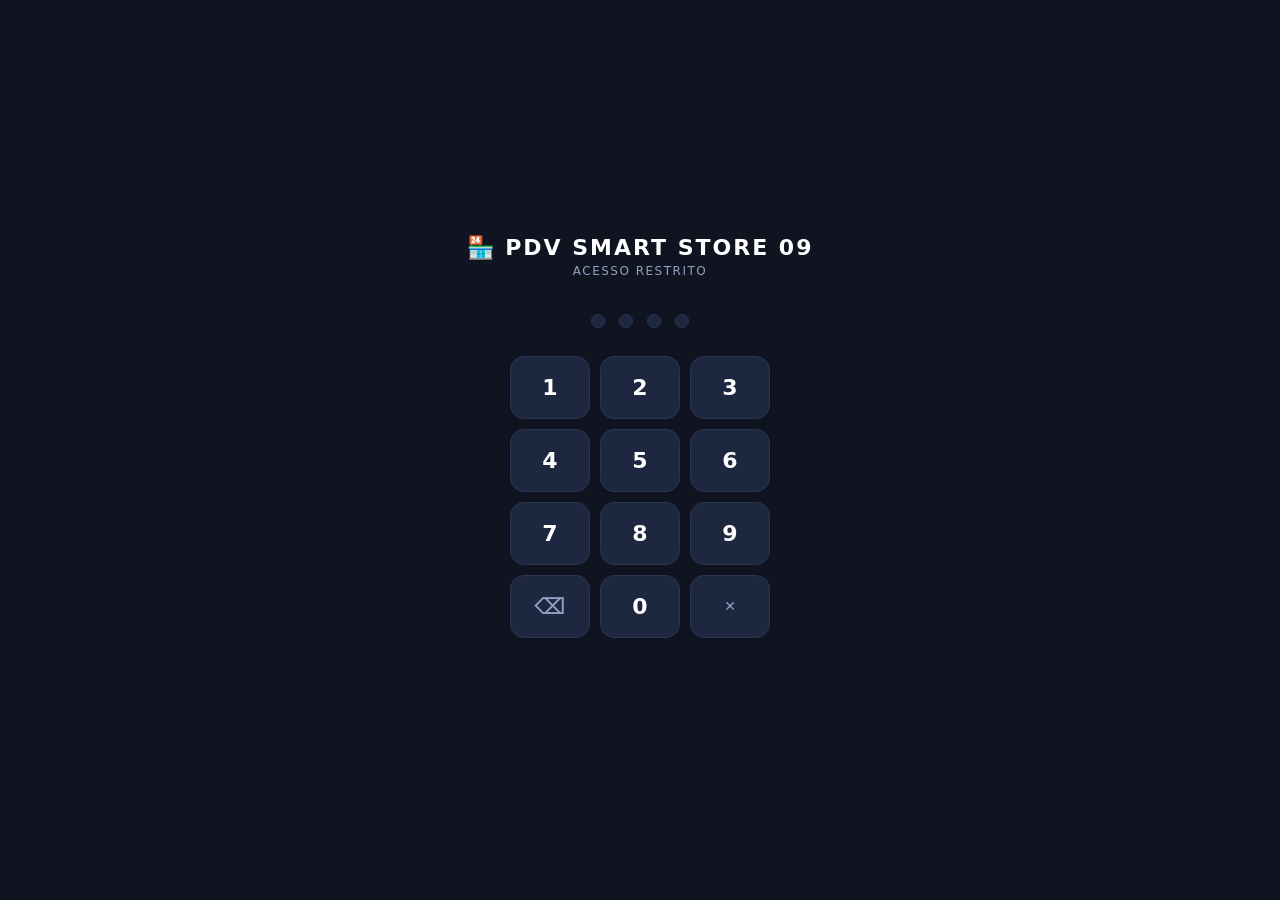
<file: PDV/index.html>
<!DOCTYPE html>
<html lang="pt-BR">
<head>
<meta charset="UTF-8">
<meta name="viewport" content="width=device-width, initial-scale=1.0">
<title>PDV — Smart Store 09</title>
<link rel="manifest" href="manifest.json">
<meta name="theme-color" content="#0f1420">
<link rel="apple-touch-icon" href="icon.svg">
<link rel="stylesheet" href="style.css">
</head>
<body>

<header>
  <h1>🏪 <span class="marca">SMART STORE </span><span>09</span><span class="sufixo"> · PDV</span></h1>
  <span id="clock"></span>
  <span id="status-cat" class="badge off">catálogo: carregando…</span>
  <span id="badge-sync-fila" class="badge off" style="display:none"></span>
  <div class="sp"></div>
  <button class="hbtn" onclick="carregarTudo(true)"><svg class="hbtn-icon" viewBox="0 0 24 24" fill="none" stroke="currentColor" stroke-width="2" stroke-linecap="round" stroke-linejoin="round"><path d="M21 12a9 9 0 1 1-2.64-6.36L21 8"/><path d="M21 3v5h-5"/></svg><span class="lbl"> Recarregar</span></button>
  <button class="hbtn" onclick="window.open(URL_PLANILHA,'_blank')"><svg class="hbtn-icon" viewBox="0 0 24 24" fill="none" stroke="currentColor" stroke-width="2" stroke-linecap="round" stroke-linejoin="round"><line x1="4" y1="20" x2="4" y2="12"/><line x1="12" y1="20" x2="12" y2="4"/><line x1="20" y1="20" x2="20" y2="15"/></svg><span class="lbl"> Planilha</span></button>
  <button class="hbtn" id="btn-conectar-planilha" onclick="conectarPlanilha()" title="Conectar ao Google Sheets (sincroniza vendas e estoque)"><svg class="hbtn-icon" viewBox="0 0 24 24" fill="none" stroke="currentColor" stroke-width="2" stroke-linecap="round" stroke-linejoin="round"><path d="M9 15l6-6"/><path d="M11 6l1.3-1.3a3.5 3.5 0 0 1 5 5L16 11"/><path d="M13 18l-1.3 1.3a3.5 3.5 0 0 1-5-5L8 13"/></svg><span class="lbl"> Conectar</span></button>
  <button class="hbtn" onclick="abrirHistorico()"><svg class="hbtn-icon" viewBox="0 0 24 24" fill="none" stroke="currentColor" stroke-width="2" stroke-linecap="round" stroke-linejoin="round"><path d="M6 3h12v18l-3-2-3 2-3-2-3 2z"/><line x1="9" y1="8" x2="15" y2="8"/><line x1="9" y1="12" x2="15" y2="12"/></svg><span class="lbl"> Vendas</span></button>
  <button class="hbtn" id="olho" onclick="toggleLucro()" title="Mostrar/ocultar lucro"><svg class="hbtn-icon" viewBox="0 0 24 24" fill="none" stroke="currentColor" stroke-width="2" stroke-linecap="round" stroke-linejoin="round"><path d="M1 12s4-7 11-7 11 7 11 7-4 7-11 7-11-7-11-7z"/><circle cx="12" cy="12" r="3"/></svg><span class="lbl"> Lucro</span></button>
  <button class="hbtn hbtn-fin" style="background:rgba(34,197,94,.15);border-color:rgba(34,197,94,.3);color:#4ade80" onclick="abrirFinanceiro()">💰<span class="lbl"> Financeiro</span></button>
</header>

<main>
  <div id="left">
    <div id="searchbar"><input id="busca" placeholder="🔍 Buscar produto ou código…  (atalho: tecla /)" autocomplete="off"></div>
    <div id="chips"></div>
    <div id="lista"></div>
  </div>
  <div id="right">
    <h2>Carrinho</h2>
    <div id="cart"><div id="vazio">Carrinho vazio.<br>Clique num produto para adicionar.</div></div>
    <div id="pagto">
      <div id="formas">
        <button class="fp pix sel" data-f="PIX" onclick="setForma('PIX')">⚡ PIX</button>
        <button class="fp" data-f="DINHEIRO" onclick="setForma('DINHEIRO')">💵 Dinheiro</button>
        <button class="fp" data-f="CARTAO" onclick="setForma('CARTAO')">💳 Cartão</button>
      </div>
      <div class="extra" id="ex-pix" style="display:flex;align-items:center;gap:6px;margin-bottom:4px">
        <label style="white-space:nowrap;font-size:12px;color:var(--mut)">Desc. PIX %</label>
        <input id="pix-pct" type="number" min="0" max="100" step="1" value="" placeholder="ex: 10"
          style="width:80px;padding:6px 8px;border-radius:7px;border:1px solid var(--border);background:var(--panel2);color:var(--txt);font-size:13px;outline:none"
          oninput="render()">
        <span style="font-size:12px;color:var(--mut)">% sobre o total</span>
      </div>
      <div class="extra" id="ex-din" style="display:none">
        <label>Recebido R$</label><input id="recebido" type="number" step="0.01" min="0" oninput="render()">
        <label id="troco" style="color:var(--acc);font-weight:700">Troco: —</label>
      </div>
      <div class="extra" id="ex-car" style="display:none">
        <label>Parcelas</label>
        <select id="parcelas" onchange="render()"></select>
        <label id="vparc" style="font-weight:700">—</label>
      </div>
      <div class="extra">
        <label>Desconto extra R$</label><input id="descx" type="number" step="0.01" min="0" value="" placeholder="0,00" oninput="render()">
      </div>
      <div class="lin"><span>Subtotal (preço normal)</span><span id="sub">R$ 0,00</span></div>
      <div class="lin" id="lin-dpix" style="display:none"><span>Desconto PIX</span><span class="pixoff" id="dpix">—</span></div>
      <div class="lin tt"><span>TOTAL</span><span id="total">R$ 0,00</span></div>
      <div class="lin lucro" id="llucro" style="display:none"><span>Lucro estimado</span><span id="lucro">—</span></div>
      <button id="fim" onclick="finalizar()" disabled>FINALIZAR VENDA (F2)</button>
    </div>
  </div>
</main>

<!-- RECIBO -->
<div class="modal" id="m-recibo">
  <div class="mbox">
    <div class="mhead"><b>✅ Venda registrada</b><button class="xbtn" onclick="fechar('m-recibo')">✕</button></div>
    <div class="mbody">
      <div id="recibo-txt"></div>
      <div class="extra" style="margin-top:10px">
        <label>WhatsApp do cliente</label><input id="zap" placeholder="89 9XXXX-XXXX (opcional)">
      </div>
    </div>
    <div class="mfoot">
      <button class="mbtn verde" onclick="enviarZap()">📲 Enviar WhatsApp</button>
      <button class="mbtn azul" onclick="window.print()">🖨 Imprimir</button>
      <button class="mbtn" onclick="copiarRecibo()">📋 Copiar</button>
      <button class="mbtn" onclick="fechar('m-recibo')">Fechar</button>
    </div>
  </div>
</div>

<!-- HISTÓRICO -->
<div class="modal" id="m-hist">
  <div class="mbox" style="width:min(640px,94vw)">
    <div class="mhead">
      <b>🧾 Vendas / Fechamento</b>
      <input type="date" id="dia" style="background:var(--panel2);color:var(--txt);border:1px solid var(--border);border-radius:8px;padding:6px 10px" onchange="abrirHistorico(this.value)">
      <button class="xbtn" onclick="fechar('m-hist')">✕</button>
    </div>
    <div class="mbody">
      <div class="resumo" id="resumo"></div>
      <div id="vendas-lista"></div>
    </div>
    <div class="mfoot">
      <button class="mbtn azul" onclick="exportarCSV()">⬇ Exportar CSV (tudo)</button>
      <button class="mbtn verde" onclick="copiarFechamento()">📋 Copiar fechamento</button>
      <button class="mbtn" style="color:var(--red)" onclick="limparHistorico()">🗑 Limpar histórico</button>
    </div>
  </div>
</div>

<!-- FINANCEIRO -->
<div class="modal" id="m-fin">
  <div class="mbox">
    <div class="mhead">
      <b>💰 Controle Financeiro — Smart Store 09</b>
      <button class="xbtn" onclick="fechar('m-fin')">✕</button>
    </div>
    <div class="mbody" style="padding:14px 16px">
      <!-- WHO -->
      <div class="fin-who">
        <button class="fin-who-btn j" id="fin-who-j" onclick="finSetWho('j')">👨 Jânio</button>
        <button class="fin-who-btn iz" id="fin-who-iz" onclick="finSetWho('iz')">👩 Iza</button>
      </div>
      <!-- TABS -->
      <div class="fin-tabs">
        <div class="fin-tab sel" id="fintab-lancar"  onclick="finGoTab('lancar')">➕ Lançar</div>
        <div class="fin-tab"     id="fintab-hoje"    onclick="finGoTab('hoje')">📊 Hoje</div>
        <div class="fin-tab"     id="fintab-hist"    onclick="finGoTab('hist')">📋 Histórico</div>
        <div class="fin-tab"     id="fintab-mes"     onclick="finGoTab('mes')">📅 Mês</div>
        <div class="fin-tab"     id="fintab-loja"    onclick="finGoTab('loja')">🏪 Retiradas</div>
        <div class="fin-tab"     id="fintab-sync"    onclick="finGoTab('sync')">🔄 Sync</div>
      </div>

      <!-- LANÇAR -->
      <div class="fin-scr on" id="finscr-lancar">
        <div style="font-size:11px;color:var(--mut);letter-spacing:.5px;text-transform:uppercase;margin-bottom:8px">Categoria</div>
        <div class="cat-grid-fin" id="fin-cat-grid"></div>
        <div style="font-size:11px;color:var(--mut);letter-spacing:.5px;text-transform:uppercase;margin-bottom:6px">Valor (R$)</div>
        <div class="fin-amount-row">
          <input class="fin-amount-inp" id="fin-amt" type="number" inputmode="decimal" placeholder="0,00" step="0.01" min="0">
        </div>
        <input class="fin-desc-inp" id="fin-desc" type="text" placeholder="Descrição (opcional)" maxlength="60">
        <button class="fin-save-btn" id="fin-save" onclick="finSalvar()" disabled>REGISTRAR GASTO</button>
      </div>

      <!-- HOJE -->
      <div class="fin-scr" id="finscr-hoje">
        <div class="fin-dash-grid">
          <div class="fin-dash-card"><small>TOTAL DO DIA</small><b id="fh-total">R$ 0,00</b></div>
          <div class="fin-dash-card"><small>JÂNIO</small><b id="fh-janio" style="color:#93c5fd">R$ 0,00</b></div>
          <div class="fin-dash-card"><small>IZA</small><b id="fh-iza" style="color:#f9a8d4">R$ 0,00</b></div>
        </div>
        <div id="fh-loja-alert"></div>
        <div style="font-size:11px;color:var(--mut);letter-spacing:.5px;text-transform:uppercase;margin-bottom:8px">POR CATEGORIA</div>
        <div id="fh-cats"></div>
        <div style="font-size:11px;color:var(--mut);letter-spacing:.5px;text-transform:uppercase;margin:10px 0 8px">LANÇAMENTOS</div>
        <div id="fh-entries"></div>
      </div>

      <!-- HISTÓRICO -->
      <div class="fin-scr" id="finscr-hist">
        <div id="fin-hist-list"></div>
      </div>

      <!-- MÊS -->
      <div class="fin-scr" id="finscr-mes">
        <div class="fin-dash-grid" style="grid-template-columns:1fr 1fr">
          <div class="fin-dash-card"><small id="fm-label">MÊS ATUAL</small><b id="fm-total">R$ 0,00</b></div>
          <div class="fin-dash-card"><small>RETIRADAS DA LOJA</small><b id="fm-loja" style="color:#f59e0b">R$ 0,00</b></div>
        </div>
        <div id="fm-cats"></div>
      </div>

      <!-- SYNC -->
      <div class="fin-scr" id="finscr-sync">
        <div style="font-size:12px;color:var(--mut);margin-bottom:14px;line-height:1.6">
          Copie o código no dispositivo que tem os dados → envie pelo WhatsApp → cole no outro dispositivo e clique Importar.
        </div>
        <div style="display:flex;gap:8px;margin-bottom:16px">
          <button class="mbtn verde" onclick="finExportar()" style="flex:1">📤 Gerar Código</button>
          <button class="mbtn azul" onclick="finImportar()" style="flex:1">📥 Importar Código</button>
        </div>
        <textarea id="fin-sync-code" rows="5" placeholder="Cole aqui o código recebido pelo WhatsApp..." style="width:100%;background:var(--panel2);border:1px solid var(--border);border-radius:9px;color:var(--txt);font-size:12px;padding:10px;font-family:monospace;resize:vertical;box-sizing:border-box"></textarea>
        <div id="fin-sync-msg" style="margin-top:8px;font-size:12.5px;color:var(--acc)"></div>
      </div>

      <!-- RETIRADAS -->
      <div class="fin-scr" id="finscr-loja">
        <div class="fin-dash-grid">
          <div class="fin-dash-card"><small>MÊS — TOTAL</small><b id="fl-total" style="color:#f59e0b">R$ 0,00</b></div>
          <div class="fin-dash-card"><small>JÂNIO</small><b id="fl-j" style="color:#93c5fd">R$ 0,00</b></div>
          <div class="fin-dash-card"><small>IZA</small><b id="fl-iz" style="color:#f9a8d4">R$ 0,00</b></div>
        </div>
        <div style="background:rgba(245,158,11,.07);border:1px solid rgba(245,158,11,.2);border-radius:8px;padding:8px 12px;font-size:12px;color:#a07830;margin-bottom:12px">
          ⚠ Retiradas devem ser registradas e descontadas do caixa da loja
        </div>
        <div id="fl-entries"></div>
      </div>
    </div>
  </div>
</div>

<!-- PIN -->
<div id="pin-ov">
  <div class="pin-title">🏪 PDV SMART STORE 09</div>
  <div class="pin-sub">ACESSO RESTRITO</div>
  <div class="pin-dots">
    <div class="pin-dot" id="pd0"></div>
    <div class="pin-dot" id="pd1"></div>
    <div class="pin-dot" id="pd2"></div>
    <div class="pin-dot" id="pd3"></div>
  </div>
  <div class="pin-grid">
    <button class="pin-k" onclick="pk('1')">1</button>
    <button class="pin-k" onclick="pk('2')">2</button>
    <button class="pin-k" onclick="pk('3')">3</button>
    <button class="pin-k" onclick="pk('4')">4</button>
    <button class="pin-k" onclick="pk('5')">5</button>
    <button class="pin-k" onclick="pk('6')">6</button>
    <button class="pin-k" onclick="pk('7')">7</button>
    <button class="pin-k" onclick="pk('8')">8</button>
    <button class="pin-k" onclick="pk('9')">9</button>
    <button class="pin-k" onclick="pk('')" style="color:var(--mut)">⌫</button>
    <button class="pin-k" onclick="pk('0')">0</button>
    <button class="pin-k" onclick="pinBuf='';updDots()" style="color:var(--mut);font-size:14px">✕</button>
  </div>
  <div class="pin-err" id="pin-err"></div>
</div>

<!-- MOBILE NAV -->
<div id="mob-nav">
  <div class="mob-tab sel" id="mtab-prod" onclick="mobTab('prod')">
    <span class="mob-tab-icon">📦</span>Produtos
  </div>
  <div class="mob-tab" id="mtab-cart" onclick="mobTab('cart')">
    <span class="mob-tab-icon">🛒</span>Carrinho
    <span class="cart-badge" id="cart-badge" style="display:none"></span>
  </div>
  <div class="mob-tab" id="mtab-fin" onclick="mobTab('fin')">
    <span class="mob-tab-icon">💰</span>Financeiro
  </div>
</div>

<script src="config.js"></script>
<script src="sheets.js"></script>
<script src="acessorios.js"></script>
<script src="estoque.js"></script>
<script src="oauth.js"></script>
<script src="vendas-sync.js"></script>
<script src="carrinho.js"></script>
<script src="pagamento.js"></script>
<script src="historico.js"></script>
<script src="financeiro.js"></script>
<script src="app.js"></script>
</body>
</html>
</file>
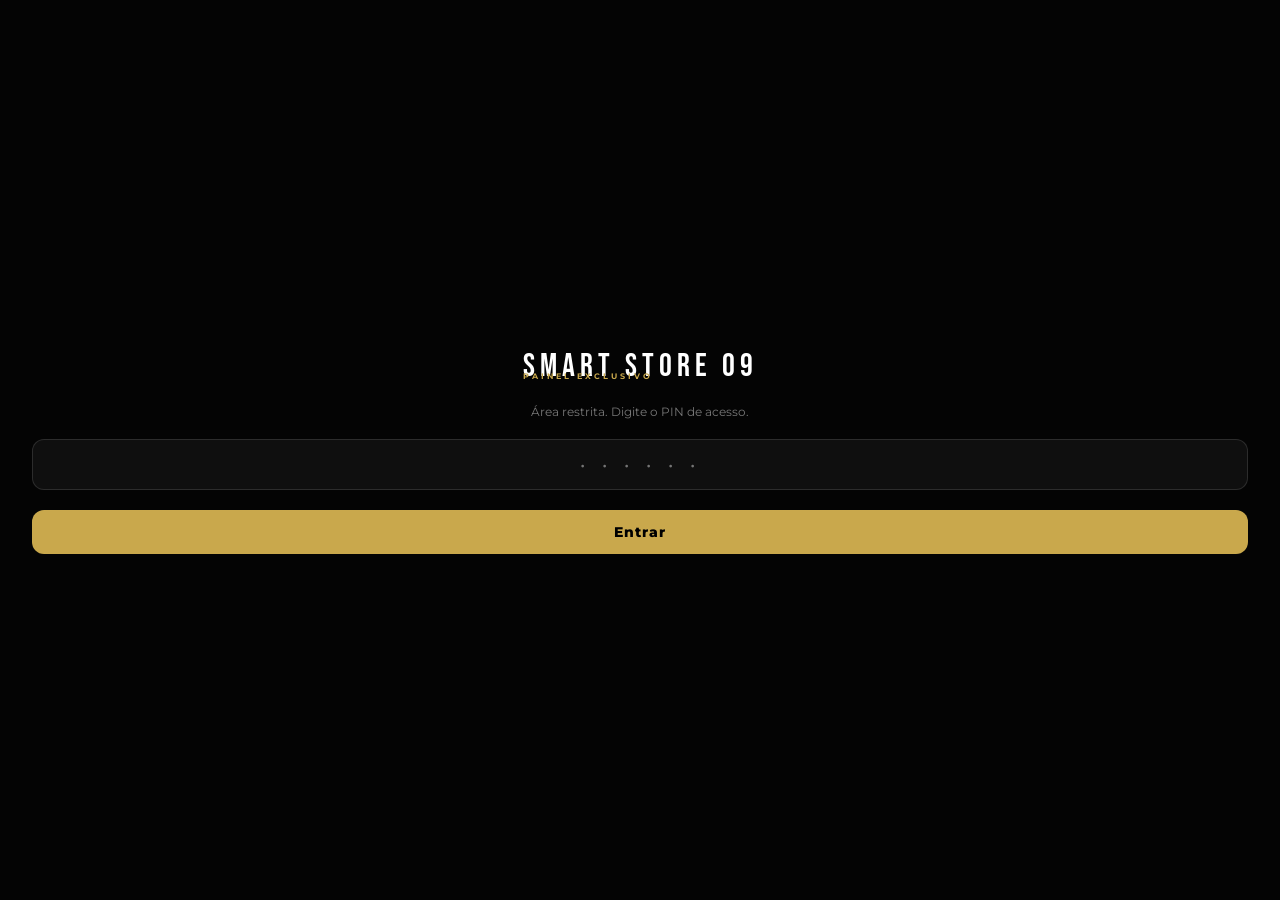
<file: cadastro.html>
<!DOCTYPE html>
<html lang="pt-BR">
<head>
<meta charset="UTF-8">
<meta name="viewport" content="width=device-width,initial-scale=1.0,maximum-scale=1.0">
<title>Smart Store 09 — Painel de Revendedores</title>
<link href="https://fonts.googleapis.com/css2?family=Montserrat:wght@400;500;600;700;800&family=Bebas+Neue&display=swap" rel="stylesheet">
<style>
:root{
  --gold:#C9A84C;--gold-s:rgba(201,168,76,.12);--gold-b:rgba(201,168,76,.2);
  --bg:#040404;--s1:#090909;--s2:#0f0f0f;--s3:#141414;
  --border:rgba(255,255,255,.07);--border2:rgba(255,255,255,.12);
  --text:#f0f0f0;--muted:#777;--dim:#2e2e2e;
  --green:#22c55e;--green-s:rgba(34,197,94,.1);--green-b:rgba(34,197,94,.2);
  --red:#ef4444;--red-s:rgba(239,68,68,.1);
}
*{box-sizing:border-box;margin:0;padding:0;}
html,body{min-height:100vh;background:var(--bg);color:var(--text);font-family:'Montserrat',sans-serif;}
body{max-width:480px;margin:0 auto;padding:0 0 80px;}

/* ── LOCK SCREEN ── */
.lock{position:fixed;inset:0;background:var(--bg);z-index:1000;display:flex;flex-direction:column;align-items:center;justify-content:center;gap:20px;padding:32px;}
.lock.hidden{display:none;}
.lock-logo{font-family:'Bebas Neue',sans-serif;font-size:2rem;color:#fff;letter-spacing:5px;}
.lock-tag{font-size:.48rem;color:var(--gold);letter-spacing:3px;font-weight:700;text-transform:uppercase;margin-top:-14px;}
.lock-desc{font-size:.72rem;color:var(--muted);text-align:center;margin-top:4px;}
.lock-input{
  width:100%;background:var(--s2);border:1px solid var(--border2);
  border-radius:12px;padding:14px 16px;
  font-family:'Montserrat',sans-serif;font-size:1.1rem;
  color:var(--text);text-align:center;letter-spacing:6px;outline:none;
  transition:border-color .2s;
}
.lock-input:focus{border-color:var(--gold-b);}
.lock-btn{
  width:100%;background:var(--gold);border:none;border-radius:12px;
  padding:14px;font-family:'Montserrat',sans-serif;
  font-weight:800;font-size:.85rem;letter-spacing:1px;
  color:#000;cursor:pointer;transition:opacity .15s;
}
.lock-btn:hover{opacity:.85;}
.lock-error{font-size:.7rem;color:var(--red);display:none;}

/* ── HEADER ── */
.header{background:var(--s1);border-bottom:1px solid var(--border);padding:0 18px;height:58px;display:flex;align-items:center;gap:12px;position:sticky;top:0;z-index:100;}
.h-logo{font-family:'Bebas Neue',sans-serif;font-size:1.3rem;color:#fff;letter-spacing:4px;}
.h-tag{font-size:.42rem;color:var(--gold);letter-spacing:2.5px;font-weight:700;text-transform:uppercase;}
.h-sep{width:1px;height:22px;background:var(--border);flex-shrink:0;}
.h-title{font-size:.75rem;font-weight:600;color:var(--muted);}
.h-dot{width:6px;height:6px;border-radius:50%;background:var(--green);box-shadow:0 0 6px rgba(34,197,94,.5);margin-left:auto;flex-shrink:0;}

/* ── MAIN ── */
main{padding:20px 18px;}

/* ── FORM CARD ── */
.form-card{background:var(--s1);border:1px solid var(--border);border-radius:16px;padding:18px;margin-bottom:24px;}
.form-title{font-size:.72rem;font-weight:700;color:var(--gold);letter-spacing:2px;text-transform:uppercase;margin-bottom:16px;}

.field{margin-bottom:13px;}
.field label{font-size:.65rem;color:var(--muted);font-weight:600;letter-spacing:.5px;display:block;margin-bottom:5px;text-transform:uppercase;}
.field input,.field select{
  width:100%;background:var(--s2);
  border:1px solid var(--border);border-radius:9px;
  padding:11px 13px;font-family:'Montserrat',sans-serif;
  font-size:.78rem;color:var(--text);outline:none;
  transition:border-color .2s;
}
.field input:focus,.field select:focus{border-color:var(--gold-b);}
.field input::placeholder{color:var(--dim);}
.field-hint{font-size:.6rem;color:var(--muted);margin-top:4px;opacity:.7;}

.slug-preview{
  font-size:.62rem;color:var(--muted);margin-top:5px;
  background:var(--s3);border-radius:7px;padding:6px 10px;
  word-break:break-all;line-height:1.5;
}
.slug-preview span{color:var(--gold);}

.btn-add{
  width:100%;background:var(--gold);border:none;border-radius:11px;
  padding:13px;font-family:'Montserrat',sans-serif;font-weight:800;
  font-size:.78rem;letter-spacing:.5px;color:#000;cursor:pointer;
  margin-top:4px;transition:opacity .15s,transform .1s;
  display:flex;align-items:center;justify-content:center;gap:7px;
}
.btn-add:hover{opacity:.85;}
.btn-add:active{transform:scale(.98);}

/* ── LISTA ── */
.list-title{font-size:.65rem;font-weight:700;color:var(--muted);letter-spacing:2px;text-transform:uppercase;margin-bottom:12px;display:flex;align-items:center;gap:8px;}
.list-count{background:var(--s2);border:1px solid var(--border);border-radius:20px;padding:2px 9px;font-size:.6rem;color:var(--gold);}

.rev-card{
  background:var(--s1);border:1px solid var(--border);
  border-radius:14px;padding:14px 15px;margin-bottom:10px;
  transition:border-color .2s;
}
.rev-card:hover{border-color:var(--border2);}
.rev-top{display:flex;align-items:center;gap:10px;margin-bottom:10px;}
.rev-avatar{
  width:36px;height:36px;border-radius:50%;
  background:var(--gold-s);border:1px solid var(--gold-b);
  display:flex;align-items:center;justify-content:center;
  font-size:.85rem;font-weight:800;color:var(--gold);
  flex-shrink:0;
}
.rev-info{flex:1;min-width:0;}
.rev-name{font-size:.82rem;font-weight:700;color:var(--text);margin-bottom:1px;}
.rev-meta{font-size:.6rem;color:var(--muted);display:flex;gap:8px;flex-wrap:wrap;}
.rev-slug{background:var(--s3);border-radius:4px;padding:1px 6px;font-family:monospace;font-size:.6rem;color:var(--muted);}
.rev-note{font-size:.63rem;color:var(--gold);background:var(--gold-s);border-radius:5px;padding:1px 7px;}

.rev-link-box{
  background:var(--s3);border:1px solid var(--border);
  border-radius:8px;padding:8px 11px;
  display:flex;align-items:center;gap:8px;
  margin-bottom:10px;
}
.rev-link-url{
  flex:1;font-size:.58rem;color:var(--muted);
  word-break:break-all;line-height:1.4;
  font-family:monospace;
}
.btn-copy{
  background:transparent;border:1px solid var(--border2);border-radius:7px;
  padding:5px 11px;font-family:'Montserrat',sans-serif;
  font-size:.6rem;font-weight:700;color:var(--muted);cursor:pointer;
  flex-shrink:0;transition:all .15s;white-space:nowrap;
}
.btn-copy:hover{border-color:var(--gold-b);color:var(--gold);}
.btn-copy.copied{border-color:var(--green-b);color:var(--green);background:var(--green-s);}

.rev-actions{display:flex;gap:7px;}
.btn-share{
  flex:1;background:var(--green-s);border:1px solid var(--green-b);
  border-radius:9px;padding:8px 0;
  font-family:'Montserrat',sans-serif;font-size:.67rem;font-weight:700;
  color:var(--green);cursor:pointer;
  display:flex;align-items:center;justify-content:center;gap:5px;
  text-decoration:none;transition:opacity .15s;
}
.btn-share:hover{opacity:.82;}
.btn-del{
  background:var(--red-s);border:1px solid rgba(239,68,68,.2);
  border-radius:9px;padding:8px 14px;
  font-family:'Montserrat',sans-serif;font-size:.67rem;font-weight:700;
  color:var(--red);cursor:pointer;transition:opacity .15s;
}
.btn-del:hover{opacity:.82;}

/* ── EMPTY ── */
.empty{text-align:center;padding:40px 20px;color:var(--muted);font-size:.75rem;line-height:1.7;}
.empty-icon{font-size:2rem;margin-bottom:12px;display:block;opacity:.4;}

/* ── TOAST ── */
.toast{
  position:fixed;bottom:24px;left:50%;transform:translateX(-50%) translateY(80px);
  background:#222;border:1px solid var(--border2);border-radius:12px;
  padding:10px 20px;font-size:.72rem;font-weight:600;color:var(--text);
  white-space:nowrap;z-index:999;opacity:0;
  transition:transform .3s ease,opacity .3s ease;pointer-events:none;
}
.toast.show{transform:translateX(-50%) translateY(0);opacity:1;}
</style>
</head>
<body>

<!-- ── TELA DE BLOQUEIO ── -->
<div class="lock" id="lock-screen">
  <div>
    <div class="lock-logo">SMART STORE 09</div>
    <div class="lock-tag">Painel Exclusivo</div>
  </div>
  <div class="lock-desc">Área restrita. Digite o PIN de acesso.</div>
  <input type="password" class="lock-input" id="pin-input"
    maxlength="6" placeholder="• • • • • •"
    inputmode="numeric" autocomplete="off">
  <div class="lock-error" id="pin-error">PIN incorreto. Tente novamente.</div>
  <button class="lock-btn" onclick="verificarPin()">Entrar</button>
</div>

<!-- ── CONTEÚDO PRINCIPAL ── -->
<div id="app" style="display:none;">

  <!-- Header -->
  <header class="header">
    <div>
      <div class="h-logo">SS09</div>
      <div class="h-tag">Painel</div>
    </div>
    <div class="h-sep"></div>
    <div class="h-title">Revendedores</div>
    <div class="h-dot"></div>
  </header>

  <main>

    <!-- Formulário de cadastro -->
    <div class="form-card">
      <div class="form-title">Novo Revendedor</div>

      <div class="field">
        <label>Nome completo</label>
        <input type="text" id="f-nome" placeholder="Ex: Maria das Graças"
          oninput="atualizarSlug()" autocomplete="off">
      </div>

      <div class="field">
        <label>Apelido / identificador</label>
        <input type="text" id="f-slug" placeholder="Ex: maria"
          oninput="slugManual()" autocomplete="off">
        <div class="field-hint">Sem espaços ou acentos. Vai aparecer na URL.</div>
        <div class="slug-preview" id="slug-preview" style="display:none">
          Link: <span id="slug-url"></span>
        </div>
      </div>

      <div class="field">
        <label>Observação (opcional)</label>
        <input type="text" id="f-obs" placeholder="Ex: 10% comissão, prima da Iza..."
          autocomplete="off">
      </div>

      <button class="btn-add" onclick="cadastrar()">
        <svg width="14" height="14" viewBox="0 0 24 24" fill="none"
          stroke="currentColor" stroke-width="2.5"
          stroke-linecap="round" stroke-linejoin="round">
          <line x1="12" y1="5" x2="12" y2="19"/>
          <line x1="5" y1="12" x2="19" y2="12"/>
        </svg>
        Cadastrar Revendedor
      </button>
    </div>

    <!-- Lista de revendedores -->
    <div class="list-title">
      Ativos
      <span class="list-count" id="lista-count">0</span>
    </div>
    <div id="lista"></div>

  </main>
</div>

<!-- Toast -->
<div class="toast" id="toast"></div>

<script>
const PIN_CORRETO = 'ss09';
const BASE_URL    = 'https://smartstore09.github.io/catalogo/?rev=';
const WA_JANIO    = '5589988098980';
const STORAGE_KEY = 'ss09_revendedores';

/* ────────────────── LOCK ────────────────── */
function verificarPin() {
  const v = document.getElementById('pin-input').value.trim();
  if (v === PIN_CORRETO) {
    document.getElementById('lock-screen').classList.add('hidden');
    document.getElementById('app').style.display = 'block';
    renderLista();
  } else {
    const err = document.getElementById('pin-error');
    err.style.display = 'block';
    document.getElementById('pin-input').value = '';
    document.getElementById('pin-input').focus();
    setTimeout(() => { err.style.display = 'none'; }, 2800);
  }
}
document.getElementById('pin-input').addEventListener('keydown', e => {
  if (e.key === 'Enter') verificarPin();
});

/* ────────────────── STORAGE ────────────────── */
function carregar()  { return JSON.parse(localStorage.getItem(STORAGE_KEY) || '[]'); }
function salvar(arr) { localStorage.setItem(STORAGE_KEY, JSON.stringify(arr)); }

/* ────────────────── SLUG ────────────────── */
function toSlug(s) {
  return s.toLowerCase()
    .normalize('NFD').replace(/[̀-ͯ]/g, '')
    .replace(/[^a-z0-9\s-]/g, '')
    .trim().replace(/\s+/g, '-');
}
function atualizarSlug() {
  const nome = document.getElementById('f-nome').value;
  const slug = toSlug(nome);
  const el   = document.getElementById('f-slug');
  if (!el.dataset.manual) el.value = slug;
  mostrarPreview(el.value || slug);
}
function slugManual() {
  const el = document.getElementById('f-slug');
  el.dataset.manual = '1';
  el.value = toSlug(el.value);
  mostrarPreview(el.value);
}
function mostrarPreview(slug) {
  const box = document.getElementById('slug-preview');
  const url = document.getElementById('slug-url');
  if (slug) {
    box.style.display = 'block';
    url.textContent   = BASE_URL + slug;
  } else {
    box.style.display = 'none';
  }
}

/* ────────────────── CADASTRAR ────────────────── */
function cadastrar() {
  const nome = document.getElementById('f-nome').value.trim();
  const slug = document.getElementById('f-slug').value.trim();
  const obs  = document.getElementById('f-obs').value.trim();

  if (!nome) { toast('Informe o nome do revendedor.'); return; }
  if (!slug) { toast('Informe o apelido/identificador.'); return; }

  const lista = carregar();
  if (lista.find(r => r.slug === slug)) {
    toast('Esse apelido já está em uso. Escolha outro.'); return;
  }

  lista.push({
    id:   Date.now(),
    nome,
    slug,
    obs,
    ativo: true,
    cadastro: new Date().toLocaleDateString('pt-BR')
  });
  salvar(lista);
  renderLista();

  // Limpar form
  ['f-nome','f-slug','f-obs'].forEach(id => {
    const el = document.getElementById(id);
    el.value = '';
    delete el.dataset.manual;
  });
  document.getElementById('slug-preview').style.display = 'none';
  toast('✓ Revendedor cadastrado!');
}

/* ────────────────── REMOVER ────────────────── */
function remover(id) {
  if (!confirm('Remover este revendedor?')) return;
  const lista = carregar().filter(r => r.id !== id);
  salvar(lista);
  renderLista();
  toast('Revendedor removido.');
}

/* ────────────────── COPIAR LINK ────────────────── */
async function copiarLink(slug, btnEl) {
  const url = BASE_URL + slug;
  try {
    await navigator.clipboard.writeText(url);
  } catch(e) {
    const ta = document.createElement('textarea');
    ta.value = url; document.body.appendChild(ta);
    ta.select(); document.execCommand('copy');
    document.body.removeChild(ta);
  }
  btnEl.textContent = '✓ Copiado';
  btnEl.classList.add('copied');
  setTimeout(() => {
    btnEl.textContent = 'Copiar';
    btnEl.classList.remove('copied');
  }, 2000);
}

/* ────────────────── RENDER ────────────────── */
function renderLista() {
  const lista   = carregar();
  const el      = document.getElementById('lista');
  const countEl = document.getElementById('lista-count');
  countEl.textContent = lista.length;

  if (!lista.length) {
    el.innerHTML = `<div class="empty">
      <span class="empty-icon">🤝</span>
      Nenhum revendedor cadastrado ainda.<br>
      Adicione o primeiro usando o formulário acima.
    </div>`;
    return;
  }

  el.innerHTML = lista.map(r => {
    const url       = BASE_URL + r.slug;
    const inicial   = r.nome.charAt(0).toUpperCase();
    const waMensagem = encodeURIComponent(
      `Olá! Aqui está o seu link de vitrine Smart Store 09:\n\n${url}\n\nCompartilhe com seus clientes e qualquer venda indicada por você será registrada!\n\n_Smart Store 09 — Paraibano, MA_`
    );
    const waLink = `https://wa.me/${WA_JANIO}?text=${waMensagem}`;

    return `<div class="rev-card">
      <div class="rev-top">
        <div class="rev-avatar">${inicial}</div>
        <div class="rev-info">
          <div class="rev-name">${r.nome}</div>
          <div class="rev-meta">
            <span class="rev-slug">${r.slug}</span>
            ${r.obs ? `<span class="rev-note">${r.obs}</span>` : ''}
            <span>desde ${r.cadastro}</span>
          </div>
        </div>
      </div>
      <div class="rev-link-box">
        <div class="rev-link-url">${url}</div>
        <button class="btn-copy" onclick="copiarLink('${r.slug}', this)">Copiar</button>
      </div>
      <div class="rev-actions">
        <a class="btn-share" href="${waLink}" target="_blank">
          <svg width="13" height="13" viewBox="0 0 24 24" fill="currentColor">
            <path d="M17.472 14.382c-.297-.149-1.758-.867-2.03-.967-.273-.099-.471-.148-.67.15-.197.297-.767.966-.94 1.164-.173.199-.347.223-.644.075-.297-.15-1.255-.463-2.39-1.475-.883-.788-1.48-1.761-1.653-2.059-.173-.297-.018-.458.13-.606.134-.133.298-.347.446-.52.149-.174.198-.298.298-.497.099-.198.05-.371-.025-.52-.075-.149-.669-1.612-.916-2.207-.242-.579-.487-.5-.669-.51-.173-.008-.371-.01-.57-.01-.198 0-.52.074-.792.372-.272.297-1.04 1.016-1.04 2.479 0 1.462 1.065 2.875 1.213 3.074.149.198 2.096 3.2 5.077 4.487.709.306 1.262.489 1.694.625.712.227 1.36.195 1.871.118.571-.085 1.758-.719 2.006-1.413.248-.694.248-1.289.173-1.413-.074-.124-.272-.198-.57-.347z"/>
            <path d="M12 0C5.373 0 0 5.373 0 12c0 2.123.554 4.118 1.523 5.854L.057 23.43a.5.5 0 00.612.612l5.576-1.466A11.94 11.94 0 0012 24c6.627 0 12-5.373 12-12S18.627 0 12 0zm0 21.818a9.806 9.806 0 01-5.034-1.387l-.36-.214-3.732.982.998-3.647-.236-.375A9.818 9.818 0 012.182 12C2.182 6.57 6.57 2.182 12 2.182S21.818 6.57 21.818 12 17.43 21.818 12 21.818z"/>
          </svg>
          Enviar link por WA
        </a>
        <button class="btn-del" onclick="remover(${r.id})">Remover</button>
      </div>
    </div>`;
  }).join('');
}

/* ────────────────── TOAST ────────────────── */
function toast(msg) {
  const el = document.getElementById('toast');
  el.textContent = msg;
  el.classList.add('show');
  setTimeout(() => el.classList.remove('show'), 2600);
}
</script>
</body>
</html>
</file>
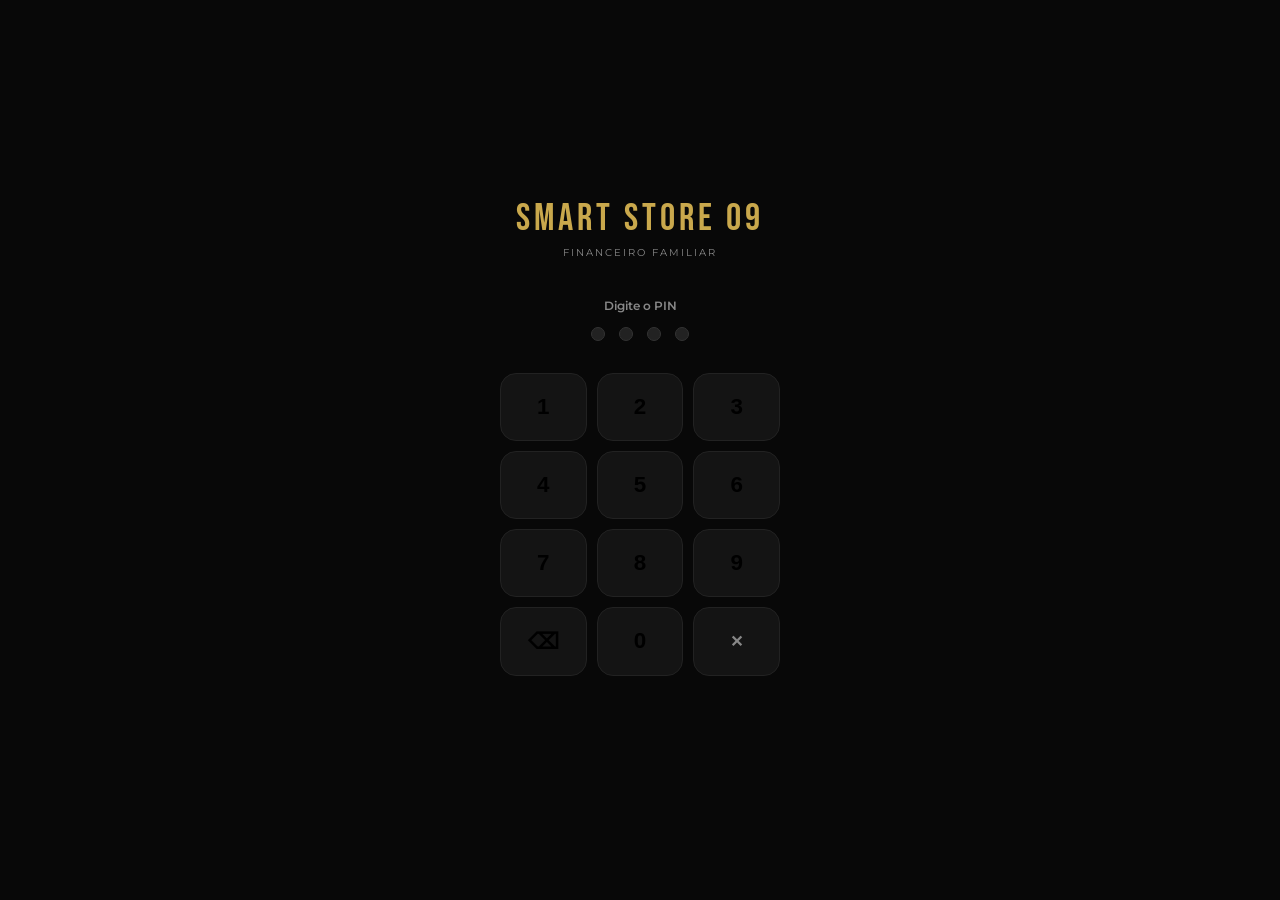
<file: financas.html>
<!DOCTYPE html>
<html lang="pt-BR">
<head>
<meta charset="UTF-8">
<meta name="viewport" content="width=device-width,initial-scale=1,maximum-scale=1,user-scalable=no">
<title>Financeiro · Smart Store 09</title>
<link href="https://fonts.googleapis.com/css2?family=Montserrat:wght@400;500;600;700;800&family=Bebas+Neue&display=swap" rel="stylesheet">
<style>
:root{
  --gold:#C9A84C;--bg:#080808;--s1:#0F0F0F;--s2:#141414;--s3:#1a1a1a;
  --txt:#e8e8e8;--muted:#888;--green:#22C55E;--red:#ef4444;
  --blue:#3b82f6;--pink:#ec4899;--purple:#8b5cf6;--orange:#f97316;
}
*{box-sizing:border-box;margin:0;padding:0;}
html{scroll-behavior:smooth;}
body{background:var(--bg);color:var(--txt);font-family:'Montserrat',sans-serif;max-width:430px;margin:0 auto;min-height:100vh;overflow-x:hidden;}

/* ── PIN ── */
#pin-screen{position:fixed;inset:0;background:var(--bg);z-index:9999;display:flex;flex-direction:column;align-items:center;justify-content:center;padding:32px 24px;}
.pin-logo{font-family:'Bebas Neue',sans-serif;font-size:2.4rem;letter-spacing:4px;color:var(--gold);margin-bottom:4px;}
.pin-sub{font-size:.65rem;color:var(--muted);letter-spacing:2px;text-transform:uppercase;margin-bottom:40px;}
.pin-label{font-size:.72rem;color:var(--muted);margin-bottom:14px;font-weight:600;}
.pin-dots{display:flex;gap:14px;margin-bottom:32px;}
.pin-dot{width:14px;height:14px;border-radius:50%;background:#222;border:1.5px solid #333;transition:background .15s,border-color .15s;}
.pin-dot.filled{background:var(--gold);border-color:var(--gold);}
.pin-grid{display:grid;grid-template-columns:repeat(3,1fr);gap:10px;width:100%;max-width:280px;}
.pin-key{background:var(--s2);border:1px solid #222;border-radius:16px;padding:20px 0;font-size:1.4rem;font-weight:700;cursor:pointer;text-align:center;transition:background .1s;}
.pin-key:active{background:#222;}
.pin-key.del{font-size:1rem;color:var(--muted);}
.pin-err{color:var(--red);font-size:.72rem;margin-top:12px;min-height:18px;text-align:center;}

/* ── HEADER ── */
.app-header{background:var(--s1);border-bottom:1px solid #1a1a1a;padding:14px 16px 0;position:sticky;top:0;z-index:100;}
.header-top{display:flex;align-items:center;justify-content:space-between;margin-bottom:12px;}
.header-title{font-family:'Bebas Neue',sans-serif;font-size:1.5rem;letter-spacing:3px;color:var(--gold);}
.header-who{display:flex;gap:6px;}
.who-btn{padding:5px 12px;border-radius:20px;font-size:.65rem;font-weight:700;border:1.5px solid #2a2a2a;background:transparent;color:var(--muted);cursor:pointer;font-family:inherit;letter-spacing:.3px;transition:all .15s;}
.who-btn.active.janio{background:rgba(59,130,246,.18);border-color:rgba(59,130,246,.5);color:#93c5fd;}
.who-btn.active.iza{background:rgba(236,72,153,.18);border-color:rgba(236,72,153,.5);color:#f9a8d4;}
.sync-btn{background:transparent;border:none;color:var(--muted);font-size:1.1rem;cursor:pointer;padding:4px 8px;}

/* ── TABS ── */
.nav-tabs{display:flex;overflow-x:auto;scrollbar-width:none;}
.nav-tabs::-webkit-scrollbar{display:none;}
.tab-item{flex-shrink:0;padding:10px 14px;font-size:.65rem;font-weight:600;color:var(--muted);cursor:pointer;border-bottom:2px solid transparent;white-space:nowrap;letter-spacing:.3px;}
.tab-item.active{color:var(--gold);border-bottom-color:var(--gold);}

/* ── SCREENS ── */
.screen{display:none;padding-bottom:90px;}
.screen.active{display:block;}

/* ── TODAY DASHBOARD ── */
.today-hero{background:linear-gradient(160deg,#0a0a00,#1a1200);padding:20px 16px;border-bottom:1px solid #1a1a00;}
.today-date{font-size:.62rem;color:var(--muted);letter-spacing:1px;text-transform:uppercase;margin-bottom:4px;}
.today-total{font-family:'Bebas Neue',sans-serif;font-size:3rem;color:var(--gold);line-height:1;letter-spacing:2px;}
.today-total span{font-family:'Montserrat',sans-serif;font-size:.75rem;font-weight:600;color:var(--muted);letter-spacing:1px;}
.today-split{display:grid;grid-template-columns:1fr 1fr;gap:8px;margin-top:12px;}
.today-card{background:var(--s1);border:1px solid #1e1e1e;border-radius:12px;padding:10px 12px;}
.today-card-name{font-size:.58rem;font-weight:700;letter-spacing:.5px;text-transform:uppercase;margin-bottom:3px;}
.today-card-name.janio{color:#60a5fa;}
.today-card-name.iza{color:#f472b6;}
.today-card-val{font-size:1.1rem;font-weight:800;}

.sec-title{font-size:.6rem;font-weight:700;letter-spacing:2px;text-transform:uppercase;color:var(--muted);padding:14px 16px 8px;}
.cat-summary{padding:0 12px;}
.cat-row{display:flex;align-items:center;gap:10px;background:var(--s1);border:1px solid #1a1a1a;border-radius:10px;padding:10px 12px;margin-bottom:6px;}
.cat-row-icon{font-size:1.2rem;flex-shrink:0;}
.cat-row-label{font-size:.72rem;font-weight:600;flex:1;}
.cat-row-val{font-size:.82rem;font-weight:700;color:var(--gold);}
.cat-bar-wrap{height:3px;background:#1a1a1a;border-radius:2px;margin-top:4px;}
.cat-bar{height:3px;border-radius:2px;background:var(--gold);}

/* ── ALERT LOJA ── */
.loja-alert{background:rgba(201,168,76,.07);border:1px solid rgba(201,168,76,.2);border-radius:12px;padding:12px 14px;margin:10px 12px;}
.loja-alert-title{font-size:.6rem;font-weight:800;letter-spacing:1.5px;text-transform:uppercase;color:var(--gold);margin-bottom:3px;}
.loja-alert-val{font-size:1.3rem;font-weight:800;color:var(--gold);}
.loja-alert-sub{font-size:.62rem;color:var(--muted);margin-top:2px;}

/* ── ENTRIES LIST ── */
.entries{padding:0 12px;}
.entry-item{display:flex;align-items:center;gap:10px;background:var(--s1);border:1px solid #1a1a1a;border-radius:10px;padding:10px 12px;margin-bottom:6px;position:relative;}
.entry-icon{font-size:1.3rem;flex-shrink:0;}
.entry-body{flex:1;min-width:0;}
.entry-cat{font-size:.68rem;font-weight:700;color:var(--txt);}
.entry-meta{font-size:.6rem;color:var(--muted);margin-top:1px;}
.entry-who-dot{display:inline-block;width:7px;height:7px;border-radius:50%;margin-right:4px;flex-shrink:0;}
.entry-who-dot.janio{background:#3b82f6;}
.entry-who-dot.iza{background:#ec4899;}
.entry-right{text-align:right;flex-shrink:0;}
.entry-amount{font-size:.88rem;font-weight:800;color:var(--txt);}
.entry-amount.loja{color:var(--gold);}
.entry-del{background:transparent;border:none;color:#333;font-size:.9rem;cursor:pointer;padding:2px 4px;margin-left:4px;}
.entry-del:active{color:var(--red);}

/* ── MONTH STATS ── */
.month-header{background:linear-gradient(160deg,#080808,#0a0a14);padding:16px;border-bottom:1px solid #1a1a2a;}
.month-title{font-size:.62rem;color:var(--muted);letter-spacing:1px;text-transform:uppercase;margin-bottom:3px;}
.month-total{font-family:'Bebas Neue',sans-serif;font-size:2.6rem;color:#fff;letter-spacing:2px;}
.month-cats{padding:0 12px;margin-top:8px;}
.month-cat-row{background:var(--s1);border:1px solid #1a1a1a;border-radius:10px;padding:10px 12px;margin-bottom:6px;}
.month-cat-top{display:flex;align-items:center;gap:8px;margin-bottom:5px;}
.month-cat-icon{font-size:1.1rem;}
.month-cat-label{font-size:.72rem;font-weight:600;flex:1;}
.month-cat-val{font-size:.82rem;font-weight:800;}
.month-cat-bar-wrap{height:4px;background:#1e1e1e;border-radius:2px;}
.month-cat-bar{height:4px;border-radius:2px;transition:width .4s;}
.month-who-split{display:flex;gap:4px;margin-top:4px;}
.month-who-chip{font-size:.55rem;padding:2px 7px;border-radius:8px;font-weight:700;}
.month-who-chip.janio{background:rgba(59,130,246,.18);color:#93c5fd;}
.month-who-chip.iza{background:rgba(236,72,153,.18);color:#f9a8d4;}

/* ── LOJA TAB ── */
.loja-hero{background:linear-gradient(160deg,#0a0800,#1a1000);padding:20px 16px;border-bottom:1px solid #1a1000;}
.loja-mes-total{font-family:'Bebas Neue',sans-serif;font-size:2.8rem;color:var(--gold);letter-spacing:2px;}
.loja-warn{font-size:.65rem;color:#a07830;margin-top:4px;line-height:1.4;}
.loja-who-split{display:grid;grid-template-columns:1fr 1fr;gap:8px;margin-top:12px;}
.loja-who-card{background:var(--s1);border:1px solid #222;border-radius:12px;padding:10px 12px;}

/* ── FAB ── */
.fab{position:fixed;bottom:24px;right:50%;transform:translateX(50%);z-index:200;}
.fab-btn{width:58px;height:58px;border-radius:50%;background:var(--gold);border:none;font-size:1.8rem;color:#000;cursor:pointer;box-shadow:0 4px 24px rgba(201,168,76,.4);display:flex;align-items:center;justify-content:center;transition:transform .15s,opacity .15s;font-weight:300;line-height:1;}
.fab-btn:active{transform:scale(.93);opacity:.9;}

/* ── ADD MODAL ── */
.modal-ov{position:fixed;inset:0;background:rgba(0,0,0,.75);z-index:500;display:none;align-items:flex-end;}
.modal-ov.open{display:flex;}
.modal-sheet{background:var(--s1);border-radius:20px 20px 0 0;width:100%;max-height:90vh;overflow-y:auto;padding-bottom:env(safe-area-inset-bottom,0px);}
.modal-drag{width:36px;height:4px;background:#2a2a2a;border-radius:2px;margin:10px auto 0;}
.modal-title{font-size:.8rem;font-weight:800;letter-spacing:.5px;padding:14px 16px 4px;color:#ccc;}

/* WHO SELECTOR in modal */
.who-select{display:flex;gap:8px;padding:8px 16px 12px;}
.who-opt{flex:1;padding:10px;border-radius:12px;border:1.5px solid #222;background:transparent;font-family:inherit;font-size:.75rem;font-weight:700;cursor:pointer;text-align:center;color:var(--muted);transition:all .15s;}
.who-opt.sel.janio{background:rgba(59,130,246,.2);border-color:rgba(59,130,246,.6);color:#93c5fd;}
.who-opt.sel.iza{background:rgba(236,72,153,.2);border-color:rgba(236,72,153,.6);color:#f9a8d4;}

/* CATEGORY GRID in modal */
.cat-grid{display:grid;grid-template-columns:repeat(3,1fr);gap:8px;padding:0 12px 12px;}
.cat-opt{background:var(--s2);border:1.5px solid #1e1e1e;border-radius:12px;padding:12px 6px 8px;cursor:pointer;text-align:center;transition:all .15s;}
.cat-opt:active,.cat-opt.sel{border-color:rgba(201,168,76,.5);background:rgba(201,168,76,.08);}
.cat-opt.loja-opt:active,.cat-opt.loja-opt.sel{border-color:rgba(239,68,68,.4);background:rgba(239,68,68,.07);}
.cat-opt-icon{font-size:1.4rem;display:block;margin-bottom:4px;}
.cat-opt-label{font-size:.58rem;font-weight:700;color:#aaa;letter-spacing:.2px;}

/* AMOUNT INPUT */
.amount-section{padding:0 16px 12px;}
.amount-label{font-size:.62rem;font-weight:700;color:var(--muted);letter-spacing:.5px;text-transform:uppercase;margin-bottom:8px;}
.amount-inp{width:100%;background:#111;border:1px solid #252525;border-radius:12px;color:#fff;font-family:'Bebas Neue',inherit;font-size:2rem;padding:14px 16px;outline:none;letter-spacing:2px;}
.amount-inp:focus{border-color:rgba(201,168,76,.4);}
.desc-inp{width:100%;background:#111;border:1px solid #1e1e1e;border-radius:10px;color:#ccc;font-family:inherit;font-size:.8rem;padding:10px 12px;outline:none;margin-top:6px;}
.desc-inp::placeholder{color:#444;}
.save-btn{display:block;width:calc(100% - 32px);margin:8px 16px 16px;padding:15px;background:var(--gold);color:#000;border:none;border-radius:14px;font-family:inherit;font-size:.9rem;font-weight:800;cursor:pointer;letter-spacing:.5px;}
.save-btn:active{opacity:.85;}
.save-btn:disabled{background:#222;color:#444;cursor:not-allowed;}

/* ── SYNC MODAL ── */
.sync-modal-ov{position:fixed;inset:0;background:rgba(0,0,0,.8);z-index:600;display:none;align-items:center;justify-content:center;padding:24px;}
.sync-modal-ov.open{display:flex;}
.sync-modal{background:var(--s1);border:1px solid #222;border-radius:20px;width:100%;max-width:360px;padding:24px;}
.sync-modal-title{font-size:.9rem;font-weight:800;color:var(--gold);margin-bottom:16px;text-align:center;}
.sync-section{margin-bottom:16px;}
.sync-section-label{font-size:.6rem;font-weight:700;letter-spacing:1px;text-transform:uppercase;color:var(--muted);margin-bottom:8px;}
.sync-code-box{background:#0a0a0a;border:1px solid #222;border-radius:8px;padding:10px;font-size:.6rem;color:#666;word-break:break-all;max-height:80px;overflow-y:auto;font-family:monospace;line-height:1.5;}
.sync-action-btn{display:block;width:100%;padding:12px;border-radius:12px;border:1px solid #2a2a2a;background:transparent;color:#ccc;font-family:inherit;font-size:.78rem;font-weight:700;cursor:pointer;margin-bottom:8px;text-align:center;}
.sync-action-btn.primary{background:var(--gold);color:#000;border:none;}
.sync-action-btn.wa{background:rgba(37,211,102,.15);color:#22c55e;border-color:rgba(37,211,102,.3);}
.sync-inp{width:100%;background:#0a0a0a;border:1px solid #2a2a2a;border-radius:8px;color:#ccc;font-family:monospace;font-size:.68rem;padding:10px;outline:none;resize:none;height:70px;}
.sync-close{position:absolute;top:16px;right:16px;background:transparent;border:none;color:var(--muted);font-size:1.2rem;cursor:pointer;}

/* ── EMPTY STATE ── */
.empty{text-align:center;padding:48px 24px;color:var(--muted);}
.empty-icon{font-size:2.5rem;margin-bottom:12px;opacity:.4;}
.empty-txt{font-size:.75rem;line-height:1.5;}

/* ── UTILS ── */
.spacer{height:12px;}
</style>
</head>
<body>

<!-- ══ PIN SCREEN ══ -->
<div id="pin-screen">
  <div class="pin-logo">SMART STORE 09</div>
  <div class="pin-sub">Financeiro Familiar</div>
  <div class="pin-label">Digite o PIN</div>
  <div class="pin-dots" id="pin-dots">
    <div class="pin-dot" id="pd0"></div>
    <div class="pin-dot" id="pd1"></div>
    <div class="pin-dot" id="pd2"></div>
    <div class="pin-dot" id="pd3"></div>
  </div>
  <div class="pin-grid">
    <button class="pin-key" onclick="pinKey('1')">1</button>
    <button class="pin-key" onclick="pinKey('2')">2</button>
    <button class="pin-key" onclick="pinKey('3')">3</button>
    <button class="pin-key" onclick="pinKey('4')">4</button>
    <button class="pin-key" onclick="pinKey('5')">5</button>
    <button class="pin-key" onclick="pinKey('6')">6</button>
    <button class="pin-key" onclick="pinKey('7')">7</button>
    <button class="pin-key" onclick="pinKey('8')">8</button>
    <button class="pin-key" onclick="pinKey('9')">9</button>
    <button class="pin-key" onclick="pinKey('')">⌫</button>
    <button class="pin-key" onclick="pinKey('0')">0</button>
    <button class="pin-key del" onclick="pinClear()">✕</button>
  </div>
  <div class="pin-err" id="pin-err"></div>
</div>

<!-- ══ MAIN APP ══ -->
<div id="app" style="display:none;">

  <div class="app-header">
    <div class="header-top">
      <div class="header-title">💰 Financeiro</div>
      <div style="display:flex;align-items:center;gap:6px;">
        <div class="header-who">
          <button class="who-btn janio active" id="who-janio" onclick="setWho('janio')">Jânio</button>
          <button class="who-btn iza" id="who-iza" onclick="setWho('iza')">Iza</button>
        </div>
        <button class="sync-btn" onclick="openSync()" title="Sincronizar">🔄</button>
      </div>
    </div>
    <div class="nav-tabs">
      <div class="tab-item active" id="tab-hoje" onclick="goTab('hoje')">📊 Hoje</div>
      <div class="tab-item" id="tab-historico" onclick="goTab('historico')">📋 Histórico</div>
      <div class="tab-item" id="tab-mes" onclick="goTab('mes')">📅 Mês</div>
      <div class="tab-item" id="tab-loja" onclick="goTab('loja')">🏪 Retiradas</div>
    </div>
  </div>

  <!-- TODAY -->
  <div class="screen active" id="screen-hoje">
    <div class="today-hero">
      <div class="today-date" id="today-date"></div>
      <div class="today-total" id="today-total"><span>R$</span> 0,00</div>
      <div class="today-split">
        <div class="today-card">
          <div class="today-card-name janio">Jânio</div>
          <div class="today-card-val" id="today-janio">R$ 0,00</div>
        </div>
        <div class="today-card">
          <div class="today-card-name iza">Iza</div>
          <div class="today-card-val" id="today-iza">R$ 0,00</div>
        </div>
      </div>
    </div>
    <div id="loja-alert-wrap"></div>
    <div class="sec-title">GASTOS POR CATEGORIA</div>
    <div class="cat-summary" id="today-cats"></div>
    <div class="sec-title">LANÇAMENTOS DE HOJE</div>
    <div class="entries" id="today-entries"></div>
    <div class="spacer"></div>
  </div>

  <!-- HISTÓRICO -->
  <div class="screen" id="screen-historico">
    <div class="sec-title">ÚLTIMOS 50 LANÇAMENTOS</div>
    <div class="entries" id="hist-entries"></div>
    <div class="spacer"></div>
  </div>

  <!-- MÊS -->
  <div class="screen" id="screen-mes">
    <div class="month-header">
      <div class="month-title" id="mes-label"></div>
      <div class="month-total" id="mes-total">R$ 0,00</div>
    </div>
    <div class="spacer" style="height:8px;"></div>
    <div class="month-cats" id="mes-cats"></div>
    <div class="spacer"></div>
  </div>

  <!-- RETIRADAS DA LOJA -->
  <div class="screen" id="screen-loja">
    <div class="loja-hero">
      <div class="month-title">RETIRADAS DA LOJA — <span id="loja-mes-label"></span></div>
      <div class="loja-mes-total" id="loja-mes-total">R$ 0,00</div>
      <div class="loja-warn">⚠ Retiradas devem ser registradas e descontadas do caixa da loja</div>
      <div class="loja-who-split">
        <div class="loja-who-card">
          <div class="today-card-name janio" style="margin-bottom:3px;">Jânio</div>
          <div class="today-card-val" id="loja-janio">R$ 0,00</div>
        </div>
        <div class="loja-who-card">
          <div class="today-card-name iza" style="margin-bottom:3px;">Iza</div>
          <div class="today-card-val" id="loja-iza">R$ 0,00</div>
        </div>
      </div>
    </div>
    <div class="sec-title">HISTÓRICO DE RETIRADAS</div>
    <div class="entries" id="loja-entries"></div>
    <div class="spacer"></div>
  </div>

</div><!-- /app -->

<!-- ══ FAB ══ -->
<div class="fab" id="fab-wrap" style="display:none;">
  <button class="fab-btn" onclick="openAdd()">＋</button>
</div>

<!-- ══ ADD MODAL ══ -->
<div class="modal-ov" id="add-modal">
  <div class="modal-sheet">
    <div class="modal-drag"></div>
    <div class="modal-title">Novo Lançamento</div>

    <div class="who-select">
      <button class="who-opt janio" id="modal-who-janio" onclick="setModalWho('janio')">👨 Jânio</button>
      <button class="who-opt iza" id="modal-who-iza" onclick="setModalWho('iza')">👩 Iza</button>
    </div>

    <div class="cat-grid" id="cat-grid"></div>

    <div class="amount-section">
      <div class="amount-label">Valor (R$)</div>
      <input class="amount-inp" id="amount-inp" type="number" inputmode="decimal" placeholder="0,00" step="0.01" min="0">
      <input class="desc-inp" id="desc-inp" type="text" placeholder="Descrição (opcional)" maxlength="60">
    </div>

    <button class="save-btn" id="save-btn" onclick="saveEntry()">SALVAR LANÇAMENTO</button>
  </div>
</div>

<!-- ══ SYNC MODAL ══ -->
<div class="sync-modal-ov" id="sync-modal">
  <div class="sync-modal" style="position:relative;">
    <button class="sync-close" onclick="closeSync()">✕</button>
    <div class="sync-modal-title">🔄 Sincronizar Dados</div>

    <div class="sync-section">
      <div class="sync-section-label">Compartilhar meus dados com o outro celular</div>
      <div class="sync-code-box" id="sync-export-code">Gerando código...</div>
      <button class="sync-action-btn wa" onclick="syncViaWA()" style="margin-top:8px;">
        📲 Enviar pelo WhatsApp
      </button>
    </div>

    <div class="sync-section">
      <div class="sync-section-label">Receber dados do outro celular (cole o código)</div>
      <textarea class="sync-inp" id="sync-import-inp" placeholder="Cole aqui o código recebido..."></textarea>
      <button class="sync-action-btn primary" onclick="doImport()">IMPORTAR E MESCLAR</button>
    </div>

    <div style="font-size:.6rem;color:var(--muted);text-align:center;margin-top:4px;line-height:1.5;">
      Os dados são salvos apenas neste celular.<br>Use o WhatsApp para mesclar com o outro.
    </div>
  </div>
</div>

<script>
// ─────────────────────────────────────────────────────────────
// CONFIG
// ─────────────────────────────────────────────────────────────
const PIN = '0909';
const KEY = 'ss09_financas';
const WA_J = '5589988098980';

const CATS = [
  {id:'mercado',  label:'Mercado',    icon:'🛒', color:'#22c55e'},
  {id:'acougue',  label:'Açougue',    icon:'🥩', color:'#ef4444'},
  {id:'frutaria', label:'Frutaria',   icon:'🍎', color:'#f97316'},
  {id:'aluguel',  label:'Aluguel',    icon:'🏠', color:'#6366f1'},
  {id:'lanche',   label:'Lanche',     icon:'🍔', color:'#eab308'},
  {id:'farmacia', label:'Farmácia',   icon:'💊', color:'#06b6d4'},
  {id:'combustivel', label:'Combustível', icon:'⛽', color:'#8b5cf6'},
  {id:'pessoal',  label:'Pessoal',    icon:'👗', color:'#ec4899'},
  {id:'escola',   label:'Escola',     icon:'📚', color:'#3b82f6'},
  {id:'parcela',  label:'Parcela',    icon:'💳', color:'#f43f5e'},
  {id:'outros',   label:'Outros',     icon:'📦', color:'#6b7280'},
  {id:'loja',     label:'Retirada da Loja', icon:'🏪', color:'#C9A84C', isLoja:true},
];

// ─────────────────────────────────────────────────────────────
// STORAGE
// ─────────────────────────────────────────────────────────────
function load(){ return JSON.parse(localStorage.getItem(KEY)||'[]'); }
function save(d){ localStorage.setItem(KEY, JSON.stringify(d)); }

// ─────────────────────────────────────────────────────────────
// PIN
// ─────────────────────────────────────────────────────────────
let pinBuf = '';
function pinKey(d){
  if(d === ''){
    pinBuf = pinBuf.slice(0,-1);
  } else {
    if(pinBuf.length >= 4) return;
    pinBuf += d;
    if(pinBuf.length === 4) setTimeout(checkPin, 120);
  }
  updateDots();
}
function pinClear(){ pinBuf=''; updateDots(); document.getElementById('pin-err').textContent=''; }
function updateDots(){
  for(let i=0;i<4;i++){
    document.getElementById('pd'+i).classList.toggle('filled', i < pinBuf.length);
  }
}
function checkPin(){
  if(pinBuf === PIN){
    document.getElementById('pin-screen').style.display='none';
    document.getElementById('app').style.display='block';
    document.getElementById('fab-wrap').style.display='block';
    initApp();
  } else {
    document.getElementById('pin-err').textContent='PIN incorreto. Tente novamente.';
    pinBuf=''; updateDots();
    setTimeout(()=>{ document.getElementById('pin-err').textContent=''; },1500);
  }
}

// ─────────────────────────────────────────────────────────────
// WHO SELECTOR
// ─────────────────────────────────────────────────────────────
let curWho = localStorage.getItem('ss09_fin_who') || 'janio';
function setWho(who){
  curWho = who;
  localStorage.setItem('ss09_fin_who', who);
  document.getElementById('who-janio').className = 'who-btn janio' + (who==='janio'?' active':'');
  document.getElementById('who-iza').className   = 'who-btn iza'   + (who==='iza'  ?' active':'');
  setModalWho(who);
}

// ─────────────────────────────────────────────────────────────
// TABS
// ─────────────────────────────────────────────────────────────
let curTab = 'hoje';
function goTab(t){
  curTab = t;
  document.querySelectorAll('.tab-item').forEach(x=>x.classList.remove('active'));
  document.querySelectorAll('.screen').forEach(x=>x.classList.remove('active'));
  document.getElementById('tab-'+t).classList.add('active');
  document.getElementById('screen-'+t).classList.add('active');
  renderTab(t);
}
function renderTab(t){
  if(t==='hoje') renderHoje();
  else if(t==='historico') renderHistorico();
  else if(t==='mes') renderMes();
  else if(t==='loja') renderLoja();
}

// ─────────────────────────────────────────────────────────────
// HELPERS
// ─────────────────────────────────────────────────────────────
function fmt(n){ return 'R$ ' + n.toFixed(2).replace('.',','); }
function todayStr(){
  const d = new Date();
  return d.getFullYear()+'-'+String(d.getMonth()+1).padStart(2,'0')+'-'+String(d.getDate()).padStart(2,'0');
}
function monthStr(){
  const d = new Date();
  return d.getFullYear()+'-'+String(d.getMonth()+1).padStart(2,'0');
}
function fmtDate(ts){
  const d = new Date(ts);
  return d.toLocaleDateString('pt-BR',{day:'2-digit',month:'2-digit'}) + ' ' +
         d.toLocaleTimeString('pt-BR',{hour:'2-digit',minute:'2-digit'});
}
function catInfo(id){ return CATS.find(c=>c.id===id) || {label:id,icon:'📦',color:'#6b7280'}; }

function delEntry(id){
  const d = load().filter(e=>e.id!==id);
  save(d);
  renderTab(curTab);
}

// ─────────────────────────────────────────────────────────────
// RENDER: HOJE
// ─────────────────────────────────────────────────────────────
function renderHoje(){
  const all = load();
  const today = todayStr();
  const entries = all.filter(e=>e.date===today);

  // Date label
  document.getElementById('today-date').textContent =
    new Date().toLocaleDateString('pt-BR',{weekday:'long',day:'numeric',month:'long'});

  // Totals
  const total = entries.reduce((s,e)=>s+e.amount,0);
  const jTotal = entries.filter(e=>e.who==='janio').reduce((s,e)=>s+e.amount,0);
  const iTotal = entries.filter(e=>e.who==='iza').reduce((s,e)=>s+e.amount,0);
  document.getElementById('today-total').innerHTML = `<span>Total de hoje · R$</span> ${total.toFixed(2).replace('.',',')}`;
  document.getElementById('today-janio').textContent = fmt(jTotal);
  document.getElementById('today-iza').textContent = fmt(iTotal);

  // Loja alert
  const lojaMonth = all.filter(e=>e.date.startsWith(monthStr())&&e.cat==='loja');
  const lojaTotal = lojaMonth.reduce((s,e)=>s+e.amount,0);
  const alertWrap = document.getElementById('loja-alert-wrap');
  if(lojaTotal>0){
    alertWrap.innerHTML=`<div class="loja-alert">
      <div class="loja-alert-title">🏪 Retiradas da loja este mês</div>
      <div class="loja-alert-val">${fmt(lojaTotal)}</div>
      <div class="loja-alert-sub">Jânio: ${fmt(lojaMonth.filter(e=>e.who==='janio').reduce((s,e)=>s+e.amount,0))} · Iza: ${fmt(lojaMonth.filter(e=>e.who==='iza').reduce((s,e)=>s+e.amount,0))}</div>
    </div>`;
  } else { alertWrap.innerHTML=''; }

  // Category summary
  const byCat={};
  entries.forEach(e=>{ byCat[e.cat]=(byCat[e.cat]||0)+e.amount; });
  const maxCat = Math.max(...Object.values(byCat),1);
  const catEl = document.getElementById('today-cats');
  if(Object.keys(byCat).length===0){
    catEl.innerHTML='<div class="empty"><div class="empty-icon">📋</div><div class="empty-txt">Nenhum gasto hoje</div></div>';
  } else {
    catEl.innerHTML = Object.entries(byCat)
      .sort((a,b)=>b[1]-a[1])
      .map(([id,val])=>{
        const c=catInfo(id);
        const pct=Math.round(val/maxCat*100);
        return `<div class="cat-row">
          <div class="cat-row-icon">${c.icon}</div>
          <div style="flex:1;min-width:0;">
            <div style="display:flex;justify-content:space-between;align-items:center;">
              <span class="cat-row-label">${c.label}</span>
              <span class="cat-row-val">${fmt(val)}</span>
            </div>
            <div class="cat-bar-wrap"><div class="cat-bar" style="width:${pct}%;background:${c.color};"></div></div>
          </div>
        </div>`;
      }).join('');
  }

  // Entries list
  const entEl = document.getElementById('today-entries');
  if(entries.length===0){
    entEl.innerHTML='<div class="empty"><div class="empty-icon">✨</div><div class="empty-txt">Nenhum lançamento hoje.<br>Toque no + para registrar.</div></div>';
  } else {
    entEl.innerHTML = [...entries].reverse().map(e=>entryHTML(e)).join('');
  }
}

// ─────────────────────────────────────────────────────────────
// RENDER: HISTÓRICO
// ─────────────────────────────────────────────────────────────
function renderHistorico(){
  const all = load().slice(-50).reverse();
  const el = document.getElementById('hist-entries');
  if(all.length===0){
    el.innerHTML='<div class="empty"><div class="empty-icon">📋</div><div class="empty-txt">Nenhum lançamento ainda</div></div>';
  } else {
    el.innerHTML = all.map(e=>entryHTML(e,true)).join('');
  }
}

// ─────────────────────────────────────────────────────────────
// RENDER: MÊS
// ─────────────────────────────────────────────────────────────
function renderMes(){
  const m = monthStr();
  const all = load().filter(e=>e.date.startsWith(m));
  const total = all.reduce((s,e)=>s+e.amount,0);

  document.getElementById('mes-label').textContent =
    new Date().toLocaleDateString('pt-BR',{month:'long',year:'numeric'}).toUpperCase();
  document.getElementById('mes-total').textContent = fmt(total);

  const byCat={};
  all.forEach(e=>{
    if(!byCat[e.cat]) byCat[e.cat]={total:0,janio:0,iza:0};
    byCat[e.cat].total += e.amount;
    byCat[e.cat][e.who] += e.amount;
  });
  const maxCat = Math.max(...Object.values(byCat).map(v=>v.total),1);

  const el = document.getElementById('mes-cats');
  if(Object.keys(byCat).length===0){
    el.innerHTML='<div class="empty"><div class="empty-icon">📅</div><div class="empty-txt">Nenhum gasto este mês</div></div>';
  } else {
    el.innerHTML = Object.entries(byCat)
      .sort((a,b)=>b[1].total-a[1].total)
      .map(([id,v])=>{
        const c=catInfo(id);
        const pct=Math.round(v.total/maxCat*100);
        return `<div class="month-cat-row">
          <div class="month-cat-top">
            <span class="month-cat-icon">${c.icon}</span>
            <span class="month-cat-label">${c.label}</span>
            <span class="month-cat-val" style="color:${c.color}">${fmt(v.total)}</span>
          </div>
          <div class="month-cat-bar-wrap"><div class="month-cat-bar" style="width:${pct}%;background:${c.color};"></div></div>
          <div class="month-who-split">
            ${v.janio>0?`<span class="month-who-chip janio">Jânio ${fmt(v.janio)}</span>`:''}
            ${v.iza>0?`<span class="month-who-chip iza">Iza ${fmt(v.iza)}</span>`:''}
          </div>
        </div>`;
      }).join('');
  }
}

// ─────────────────────────────────────────────────────────────
// RENDER: LOJA
// ─────────────────────────────────────────────────────────────
function renderLoja(){
  const m = monthStr();
  const all = load().filter(e=>e.cat==='loja'&&e.date.startsWith(m));
  const total = all.reduce((s,e)=>s+e.amount,0);
  const jTotal = all.filter(e=>e.who==='janio').reduce((s,e)=>s+e.amount,0);
  const iTotal = all.filter(e=>e.who==='iza').reduce((s,e)=>s+e.amount,0);

  document.getElementById('loja-mes-label').textContent =
    new Date().toLocaleDateString('pt-BR',{month:'long',year:'numeric'}).toUpperCase();
  document.getElementById('loja-mes-total').textContent = fmt(total);
  document.getElementById('loja-janio').textContent = fmt(jTotal);
  document.getElementById('loja-iza').textContent = fmt(iTotal);

  const el = document.getElementById('loja-entries');
  if(all.length===0){
    el.innerHTML='<div class="empty"><div class="empty-icon">🏪</div><div class="empty-txt">Nenhuma retirada este mês</div></div>';
  } else {
    el.innerHTML = [...all].reverse().map(e=>entryHTML(e,true)).join('');
  }
}

// ─────────────────────────────────────────────────────────────
// ENTRY HTML
// ─────────────────────────────────────────────────────────────
function entryHTML(e, showDate=false){
  const c = catInfo(e.cat);
  const dateTxt = showDate ? `${fmtDate(e.id)} · ` : '';
  return `<div class="entry-item">
    <div class="entry-icon">${c.icon}</div>
    <div class="entry-body">
      <div class="entry-cat">${c.label}${e.desc?` · <span style="font-weight:500;color:var(--muted)">${e.desc}</span>`:''}</div>
      <div class="entry-meta">
        <span class="entry-who-dot ${e.who}"></span>
        ${dateTxt}${e.who==='janio'?'Jânio':'Iza'}
      </div>
    </div>
    <div class="entry-right">
      <div class="entry-amount ${e.cat==='loja'?'loja':''}">${fmt(e.amount)}</div>
    </div>
    <button class="entry-del" onclick="delEntry(${e.id})">🗑</button>
  </div>`;
}

// ─────────────────────────────────────────────────────────────
// ADD MODAL
// ─────────────────────────────────────────────────────────────
let selCat = null;
let modalWho = curWho;

function openAdd(){
  selCat = null;
  document.getElementById('amount-inp').value='';
  document.getElementById('desc-inp').value='';
  setModalWho(curWho);
  document.getElementById('add-modal').classList.add('open');
  setTimeout(()=>document.getElementById('amount-inp').focus(),300);
}
function closeAdd(){
  document.getElementById('add-modal').classList.remove('open');
}
document.getElementById('add-modal').addEventListener('click',function(e){
  if(e.target===this) closeAdd();
});

function setModalWho(who){
  modalWho=who;
  document.getElementById('modal-who-janio').className='who-opt janio'+(who==='janio'?' sel':'');
  document.getElementById('modal-who-iza').className='who-opt iza'+(who==='iza'?' sel':'');
}

// Build category grid
function buildCatGrid(){
  const el = document.getElementById('cat-grid');
  el.innerHTML = CATS.map(c=>`
    <button class="cat-opt${c.isLoja?' loja-opt':''}" id="copt-${c.id}" onclick="selCatFn('${c.id}')">
      <span class="cat-opt-icon">${c.icon}</span>
      <span class="cat-opt-label">${c.label}</span>
    </button>`).join('');
}

function selCatFn(id){
  selCat=id;
  document.querySelectorAll('.cat-opt').forEach(b=>b.classList.remove('sel'));
  document.getElementById('copt-'+id).classList.add('sel');
}

function saveEntry(){
  if(!selCat){ alert('Selecione uma categoria'); return; }
  const amt = parseFloat(document.getElementById('amount-inp').value);
  if(!amt || amt<=0){ alert('Informe um valor válido'); return; }
  const desc = document.getElementById('desc-inp').value.trim();
  const entry = {
    id: Date.now(),
    who: modalWho,
    cat: selCat,
    amount: amt,
    desc,
    date: todayStr(),
  };
  const d = load();
  d.push(entry);
  save(d);
  closeAdd();
  renderTab(curTab);
}

// ─────────────────────────────────────────────────────────────
// SYNC
// ─────────────────────────────────────────────────────────────
function openSync(){
  const d = load();
  const code = btoa(unescape(encodeURIComponent(JSON.stringify(d))));
  document.getElementById('sync-export-code').textContent = code;
  document.getElementById('sync-import-inp').value='';
  document.getElementById('sync-modal').classList.add('open');
}
function closeSync(){
  document.getElementById('sync-modal').classList.remove('open');
}
function syncViaWA(){
  const code = document.getElementById('sync-export-code').textContent;
  const msg = `*Smart Store 09 · Financeiro*\nCódigo de sincronização (cole no app do outro celular):\n\n${code}`;
  window.open(`https://wa.me/${WA_J}?text=${encodeURIComponent(msg)}`,'_blank');
}
function doImport(){
  const raw = document.getElementById('sync-import-inp').value.trim();
  if(!raw){ alert('Cole o código primeiro'); return; }
  try{
    const incoming = JSON.parse(decodeURIComponent(escape(atob(raw))));
    if(!Array.isArray(incoming)) throw new Error('inválido');
    const existing = load();
    const existingIds = new Set(existing.map(e=>e.id));
    const merged = [...existing, ...incoming.filter(e=>!existingIds.has(e.id))];
    merged.sort((a,b)=>a.id-b.id);
    save(merged);
    closeSync();
    renderTab(curTab);
    alert(`✅ ${incoming.filter(e=>!existingIds.has(e.id)).length} novos lançamentos importados!`);
  }catch(e){
    alert('Código inválido. Verifique e tente novamente.');
  }
}
document.getElementById('sync-modal').addEventListener('click',function(e){
  if(e.target===this) closeSync();
});

// ─────────────────────────────────────────────────────────────
// INIT
// ─────────────────────────────────────────────────────────────
function initApp(){
  buildCatGrid();
  setWho(curWho);
  renderHoje();
}

// Check URL param for auto-import
window.addEventListener('DOMContentLoaded',()=>{
  const params = new URLSearchParams(location.search);
  const imp = params.get('import');
  // Auto-unlock if PIN already used this session
  const unlocked = sessionStorage.getItem('ss09_fin_unlocked');
  if(unlocked){
    document.getElementById('pin-screen').style.display='none';
    document.getElementById('app').style.display='block';
    document.getElementById('fab-wrap').style.display='block';
    initApp();
    if(imp){
      document.getElementById('sync-import-inp').value=imp;
      openSync();
    }
  }
});

// Save session unlock
const origCheck = checkPin;
// Override to save session
window.checkPin = function(){
  if(pinBuf === PIN){
    sessionStorage.setItem('ss09_fin_unlocked','1');
    document.getElementById('pin-screen').style.display='none';
    document.getElementById('app').style.display='block';
    document.getElementById('fab-wrap').style.display='block';
    initApp();
  } else {
    document.getElementById('pin-err').textContent='PIN incorreto. Tente novamente.';
    pinBuf=''; updateDots();
    setTimeout(()=>{ document.getElementById('pin-err').textContent=''; },1500);
  }
};
</script>
</body>
</html>
</file>
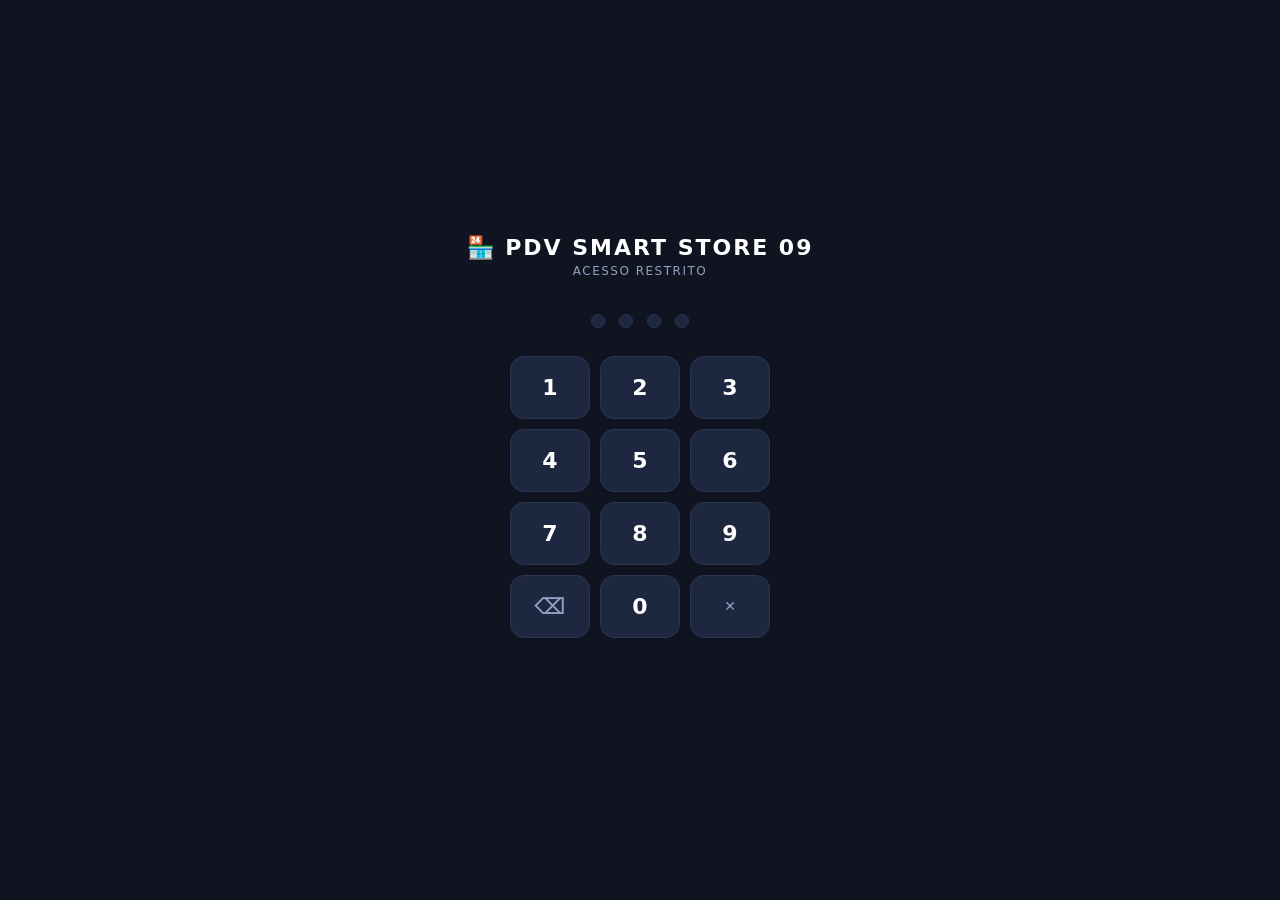
<file: pdv.html>
<!DOCTYPE html>
<html lang="pt-BR">
<head>
<meta charset="UTF-8">
<meta name="viewport" content="width=device-width, initial-scale=1.0">
<meta http-equiv="refresh" content="0; url=./PDV/">
<title>Redirecionando…</title>
<style>
  body{font-family:'Segoe UI',system-ui,sans-serif;background:#0f1420;color:#e8edf7;display:flex;align-items:center;justify-content:center;height:100vh;margin:0;text-align:center;padding:20px}
  a{color:#22c55e;font-weight:700}
</style>
</head>
<body>
<div>
  <p>Abrindo o PDV novo…</p>
  <p><a href="./PDV/">Clique aqui se não abrir sozinho</a></p>
</div>
<script>location.replace('./PDV/');</script>
</body>
</html>
</file>
<file: PDV/style.css>
:root{
  --bg:#0f1420; --panel:#171e2e; --panel2:#1e2740; --border:#2a3550;
  --txt:#e8edf7; --mut:#8fa0c0; --acc:#22c55e; --acc2:#16a34a;
  --pix:#10b981; --warn:#f59e0b; --red:#ef4444; --blue:#3b82f6;
}
*{margin:0;padding:0;box-sizing:border-box;font-family:'Segoe UI',system-ui,sans-serif}
body{background:var(--bg);color:var(--txt);height:100vh;display:flex;flex-direction:column;overflow:hidden}
button{cursor:pointer;border:none;font-family:inherit}

/* ===== HEADER ===== */
header{display:flex;align-items:center;gap:10px;padding:8px 14px;background:var(--panel);border-bottom:1px solid var(--border);flex-wrap:wrap}
header h1{font-size:17px;font-weight:700;color:#fff;white-space:nowrap}
header h1 span{color:var(--acc)}
#clock{font-size:13px;color:var(--mut);min-width:140px}
.badge{font-size:11px;padding:3px 10px;border-radius:20px;font-weight:600}
.badge.on{background:#06402b;color:#4ade80}
.badge.off{background:#4a2a06;color:#fbbf24}
header .sp{flex:1}
.hbtn{background:var(--panel2);color:var(--txt);border:1px solid var(--border);padding:6px 12px;border-radius:8px;font-size:12.5px;font-weight:600;display:inline-flex;align-items:center;gap:6px}
.hbtn-icon{width:16px;height:16px;flex-shrink:0}
.hbtn:hover{background:var(--border)}
.hbtn.conectado{background:rgba(34,197,94,.15);border-color:rgba(34,197,94,.3);color:#4ade80}
#badge-sync-fila{background:#4a2a06;color:#fbbf24}

/* ===== LAYOUT ===== */
main{flex:1;display:flex;min-height:0}
#left{flex:1.35;display:flex;flex-direction:column;border-right:1px solid var(--border);min-width:0}
#right{flex:1;display:flex;flex-direction:column;min-width:380px;max-width:520px}

/* ===== PRODUTOS ===== */
#searchbar{padding:10px 12px 6px}
#busca{width:100%;padding:11px 14px;border-radius:10px;border:1px solid var(--border);background:var(--panel2);color:var(--txt);font-size:15px;outline:none}
#busca:focus{border-color:var(--acc)}
#chips{display:flex;gap:6px;padding:6px 12px;overflow-x:auto;flex-wrap:wrap}
.chip{background:var(--panel2);color:var(--mut);border:1px solid var(--border);padding:5px 11px;border-radius:18px;font-size:12px;font-weight:600;white-space:nowrap;transition:transform .08s}
.chip.sel{background:var(--acc);color:#04210f;border-color:var(--acc)}
.chip:active{transform:scale(.94)}
#lista{flex:1;overflow-y:auto;padding:6px 12px 12px}
.prod{display:flex;align-items:center;gap:10px;background:var(--panel);border:1px solid var(--border);border-radius:10px;padding:9px 12px;margin-bottom:6px;cursor:pointer;transition:border-color .12s,transform .08s,box-shadow .12s;box-shadow:0 1px 3px rgba(0,0,0,.2)}
.prod:hover{border-color:var(--acc)}
.prod:active{transform:scale(.98);box-shadow:0 1px 1px rgba(0,0,0,.15)}
.prod .info{flex:1;min-width:0}
.prod .nome{font-size:14px;font-weight:600;white-space:nowrap;overflow:hidden;text-overflow:ellipsis}
.prod .det{font-size:11.5px;color:var(--mut);white-space:nowrap;overflow:hidden;text-overflow:ellipsis}
.prod .precos{text-align:right;flex-shrink:0}
.prod .pv{font-size:14.5px;font-weight:700}
.prod .ppix{font-size:11.5px;color:var(--pix);font-weight:600}
.tag{font-size:10px;padding:2px 7px;border-radius:10px;font-weight:700;flex-shrink:0}
.tag.ult{background:#4a2a06;color:#fbbf24}
.tag.cons{background:#1e3a5f;color:#7db8f0}
.tag.estq{background:#263350;color:#9fb4dd;cursor:pointer}
.tag.zero{background:#4a0f0f;color:#fda4a4}

/* ===== CARRINHO ===== */
#right h2{font-size:13px;color:var(--mut);text-transform:uppercase;letter-spacing:1px;padding:12px 14px 6px}
#cart{flex:1;overflow-y:auto;padding:0 14px}
.cit{display:flex;align-items:center;gap:8px;background:var(--panel);border:1px solid var(--border);border-radius:10px;padding:8px 10px;margin-bottom:6px}
.cit .cn{flex:1;min-width:0}
.cit .cn b{font-size:13px;display:block;white-space:nowrap;overflow:hidden;text-overflow:ellipsis}
.cit .cn small{color:var(--mut);font-size:11px}
.qbtn{width:26px;height:26px;border-radius:7px;background:var(--panel2);color:var(--txt);font-size:15px;font-weight:700;border:1px solid var(--border)}
.cit .qt{min-width:22px;text-align:center;font-weight:700;font-size:14px}
.cit .tot{min-width:80px;text-align:right;font-weight:700;font-size:13.5px}
.xbtn{width:26px;height:26px;border-radius:7px;background:transparent;color:var(--red);font-size:15px}
#vazio{color:var(--mut);text-align:center;padding:30px 10px;font-size:13.5px}

/* ===== PAGAMENTO ===== */
#pagto{padding:10px 14px;border-top:1px solid var(--border);background:var(--panel)}
#formas{display:flex;gap:6px;margin-bottom:8px}
.fp{flex:1;padding:9px 4px;border-radius:9px;background:var(--panel2);color:var(--mut);font-size:13px;font-weight:700;border:1px solid var(--border)}
.fp.sel{background:var(--blue);color:#fff;border-color:var(--blue)}
.fp.sel.pix{background:var(--pix);color:#03261c;border-color:var(--pix)}
.extra{display:flex;gap:8px;align-items:center;margin-bottom:8px}
.extra label{font-size:12px;color:var(--mut);white-space:nowrap}
.extra input,.extra select{flex:1;padding:8px 10px;border-radius:8px;border:1px solid var(--border);background:var(--panel2);color:var(--txt);font-size:14px;outline:none;min-width:0}
.lin{display:flex;justify-content:space-between;font-size:13px;color:var(--mut);padding:2px 0}
.lin.tt{font-size:20px;color:#fff;font-weight:800;padding:6px 0 2px}
.lin .pixoff{color:var(--pix)}
.lin.lucro{color:var(--warn);font-size:12.5px}
#fim{width:100%;padding:14px;border-radius:11px;background:var(--acc);color:#04210f;font-size:16.5px;font-weight:800;margin-top:8px}
#fim:hover{background:var(--acc2)}
#fim:disabled{background:var(--border);color:var(--mut);cursor:not-allowed}

/* ===== MODAIS ===== */
.modal{display:none;position:fixed;inset:0;background:rgba(0,0,0,.65);z-index:50;align-items:center;justify-content:center}
.modal.aberto{display:flex}
.mbox{background:var(--panel);border:1px solid var(--border);border-radius:14px;width:min(560px,94vw);max-height:90vh;display:flex;flex-direction:column}
.mhead{display:flex;align-items:center;justify-content:space-between;padding:13px 16px;border-bottom:1px solid var(--border)}
.mhead b{font-size:15px}
.mbody{padding:14px 16px;overflow-y:auto}
.mfoot{display:flex;gap:8px;padding:12px 16px;border-top:1px solid var(--border);flex-wrap:wrap}
.mbtn{flex:1;padding:11px;border-radius:9px;font-size:13.5px;font-weight:700;background:var(--panel2);color:var(--txt);border:1px solid var(--border)}
.mbtn.verde{background:#075e35;color:#d1fae5;border-color:#0a7a45}
.mbtn.azul{background:#1d4ed8;color:#fff;border-color:#1d4ed8}
#recibo-txt{white-space:pre-wrap;font-family:Consolas,monospace;font-size:13px;background:var(--bg);border:1px solid var(--border);border-radius:9px;padding:14px;line-height:1.5}
.vrow{background:var(--panel2);border:1px solid var(--border);border-radius:9px;padding:9px 12px;margin-bottom:6px;font-size:13px}
.vrow .vh{display:flex;justify-content:space-between;font-weight:700}
.vrow .vi{color:var(--mut);font-size:12px;margin-top:3px}
.resumo{display:grid;grid-template-columns:1fr 1fr;gap:8px;margin-bottom:12px}
.rcard{background:var(--panel2);border:1px solid var(--border);border-radius:10px;padding:10px 12px}
.rcard small{color:var(--mut);font-size:11px;display:block}
.rcard b{font-size:17px}

::-webkit-scrollbar{width:9px}
::-webkit-scrollbar-thumb{background:var(--border);border-radius:5px}

/* ===== FINANCEIRO ===== */
#m-fin .mbox{width:min(780px,96vw);max-height:96vh}
.fin-who{display:flex;gap:6px;margin-bottom:12px}
.fin-who-btn{flex:1;padding:8px;border-radius:8px;border:1px solid var(--border);background:var(--panel2);color:var(--mut);font-size:13px;font-weight:700;cursor:pointer;transition:all .15s}
.fin-who-btn.sel.j{background:rgba(59,130,246,.25);border-color:#3b82f6;color:#93c5fd}
.fin-who-btn.sel.iz{background:rgba(236,72,153,.25);border-color:#ec4899;color:#f9a8d4}
.fin-tabs{display:flex;border-bottom:1px solid var(--border);margin:-14px -16px 16px}
.fin-tab{flex:1;padding:11px 6px;text-align:center;font-size:12.5px;font-weight:700;color:var(--mut);cursor:pointer;border-bottom:2px solid transparent;letter-spacing:.3px}
.fin-tab.sel{color:#22c55e;border-bottom-color:#22c55e}
.fin-scr{display:none}
.fin-scr.on{display:block}
.cat-grid-fin{display:grid;grid-template-columns:repeat(4,1fr);gap:7px;margin-bottom:12px}
.cat-f{background:var(--panel2);border:1.5px solid var(--border);border-radius:10px;padding:10px 6px 8px;cursor:pointer;text-align:center;transition:all .12s}
.cat-f:hover{border-color:#3b82f6}
.cat-f.sel{border-color:#22c55e;background:rgba(34,197,94,.1)}
.cat-f.loja-f:hover,.cat-f.loja-f.sel{border-color:#f59e0b;background:rgba(245,158,11,.08)}
.cat-f-icon{font-size:1.35rem;display:block;margin-bottom:3px}
.cat-f-label{font-size:11px;font-weight:700;color:#9fb4dd}
.fin-amount-row{display:flex;gap:8px;align-items:center;margin-bottom:8px}
.fin-amount-inp{flex:1;padding:11px 14px;border-radius:9px;border:1px solid var(--border);background:var(--panel2);color:#fff;font-size:20px;font-weight:700;outline:none}
.fin-amount-inp:focus{border-color:#22c55e}
.fin-desc-inp{width:100%;padding:9px 12px;border-radius:8px;border:1px solid var(--border);background:var(--panel2);color:var(--txt);font-size:13px;outline:none;margin-bottom:10px}
.fin-save-btn{width:100%;padding:13px;border-radius:10px;background:#22c55e;color:#04210f;font-size:15px;font-weight:800;border:none;cursor:pointer}
.fin-save-btn:hover{background:#16a34a}
.fin-save-btn:disabled{background:var(--border);color:var(--mut);cursor:not-allowed}
/* dashboard */
.fin-dash-grid{display:grid;grid-template-columns:repeat(3,1fr);gap:8px;margin-bottom:14px}
.fin-dash-card{background:var(--panel2);border:1px solid var(--border);border-radius:10px;padding:10px 12px}
.fin-dash-card small{color:var(--mut);font-size:11px;display:block;margin-bottom:3px}
.fin-dash-card b{font-size:16px;font-weight:800}
.fin-loja-alert{background:rgba(245,158,11,.1);border:1px solid rgba(245,158,11,.3);border-radius:9px;padding:10px 12px;margin-bottom:12px}
.fin-loja-alert small{color:#f59e0b;font-size:11px;font-weight:700;letter-spacing:.5px;text-transform:uppercase}
.fin-loja-alert b{font-size:15px;color:#fbbf24}
.fin-cat-row{display:flex;align-items:center;gap:9px;background:var(--panel2);border:1px solid var(--border);border-radius:8px;padding:8px 10px;margin-bottom:5px}
.fin-cat-bar-wrap{height:3px;background:var(--border);border-radius:2px;margin-top:3px}
.fin-cat-bar{height:3px;border-radius:2px}
.fin-entry{display:flex;align-items:center;gap:8px;background:var(--panel2);border:1px solid var(--border);border-radius:8px;padding:8px 10px;margin-bottom:5px}
.fin-entry .fe-body{flex:1;min-width:0}
.fin-entry .fe-cat{font-size:13px;font-weight:600}
.fin-entry .fe-meta{font-size:11px;color:var(--mut);margin-top:1px}
.fin-entry .fe-amt{font-size:13.5px;font-weight:800;text-align:right;min-width:80px}
.fin-who-dot{display:inline-block;width:7px;height:7px;border-radius:50%;margin-right:3px}
.fin-who-dot.j{background:#3b82f6}.fin-who-dot.iz{background:#ec4899}
.fin-del-btn{background:transparent;border:none;color:#4a0f0f;font-size:13px;cursor:pointer;padding:2px 4px}
.fin-del-btn:hover{color:#ef4444}
.fin-mes-card{background:var(--panel2);border:1px solid var(--border);border-radius:9px;padding:10px 12px;margin-bottom:6px}
.fin-mes-top{display:flex;align-items:center;gap:8px;margin-bottom:5px}
.fin-chip{font-size:10px;padding:2px 7px;border-radius:8px;font-weight:700}
.fin-chip.j{background:rgba(59,130,246,.2);color:#93c5fd}
.fin-chip.iz{background:rgba(236,72,153,.2);color:#f9a8d4}
.fin-empty{color:var(--mut);text-align:center;padding:28px;font-size:13px}

/* ===== PIN ===== */
#pin-ov{position:fixed;inset:0;background:#0f1420;z-index:9999;display:flex;flex-direction:column;align-items:center;justify-content:center;gap:0}
.pin-title{font-size:22px;font-weight:800;color:#fff;letter-spacing:2px;margin-bottom:4px}
.pin-sub{font-size:12px;color:var(--mut);letter-spacing:1.5px;margin-bottom:36px}
.pin-dots{display:flex;gap:14px;margin-bottom:28px}
.pin-dot{width:14px;height:14px;border-radius:50%;background:#1e2740;border:1.5px solid var(--border);transition:all .15s}
.pin-dot.on{background:#22c55e;border-color:#22c55e}
.pin-grid{display:grid;grid-template-columns:repeat(3,1fr);gap:10px;width:260px}
.pin-k{padding:18px 0;background:var(--panel2);border:1px solid var(--border);border-radius:14px;font-size:22px;font-weight:700;color:#fff}
.pin-k:hover{background:var(--border)}
.pin-k:active{transform:scale(.95)}
.pin-err{color:#ef4444;font-size:12px;height:18px;margin-top:10px;text-align:center}

/* ===== MOBILE ===== */
#mob-nav{display:none;position:fixed;bottom:0;left:0;right:0;background:var(--panel);border-top:1px solid var(--border);z-index:40}
.mob-tab{flex:1;padding:12px 0;text-align:center;font-size:12px;font-weight:700;color:var(--mut);cursor:pointer;position:relative;transition:color .12s}
.mob-tab.sel{color:#22c55e}
.mob-tab:active{opacity:.6}
.mob-tab-icon{font-size:18px;display:block;margin-bottom:2px}
.cart-badge{position:absolute;top:8px;right:calc(50% - 22px);background:#ef4444;color:#fff;border-radius:10px;padding:1px 5px;font-size:10px;font-weight:800;min-width:16px}

@media(max-width:768px){
  header{padding:8px 8px;gap:6px;flex-wrap:nowrap;overflow-x:auto} /* overflow-x é só rede de segurança; o objetivo é caber tudo sem precisar rolar */
  header h1{font-size:15px;white-space:nowrap;flex-shrink:0}
  header h1 .marca,header h1 .sufixo{display:none} /* mobile: só "🏪 09" — libera espaço pros botões caberem numa linha só */
  #clock{display:none}
  #status-cat{display:none} /* status do catálogo cabe no botão Recarregar; some espaço no topo */
  header .sp{flex:0 0 auto}
  .hbtn{padding:8px;font-size:15px;min-height:38px;min-width:38px;display:flex;align-items:center;justify-content:center;flex-shrink:0}
  .hbtn-icon{width:19px;height:19px}
  .hbtn .lbl{display:none} /* mobile: só o ícone, texto reaparece no desktop */
  .hbtn-fin{display:none} /* redundante: já existe a aba "Financeiro" na navegação inferior */
  main{position:fixed;top:56px;bottom:60px;left:0;right:0}
  #left{border-right:none;position:absolute;inset:0;transition:transform .2s}
  #right{min-width:0;max-width:none;width:100%;position:absolute;inset:0;transition:transform .2s;display:flex;flex-direction:column}
  #right.hidden-mob{transform:translateX(100%)}
  #left.hidden-mob{transform:translateX(-100%)}
  #mob-nav{display:flex}
  .mob-tab{font-size:13.5px;padding:14px 0}
  .mob-tab-icon{font-size:21px}
  #busca{font-size:16px;padding:13px 14px} /* 16px evita zoom automático no iOS ao focar o campo */
  #chips{display:grid;grid-template-columns:repeat(2,1fr);gap:8px;overflow-x:visible}
  .chip{font-size:13px;padding:9px 8px;white-space:normal;text-align:center;display:flex;align-items:center;justify-content:center;line-height:1.2;min-height:40px}
  .prod{padding:12px 12px;gap:10px;align-items:flex-start}
  .prod .nome{font-size:16px;white-space:normal;overflow:visible;text-overflow:clip;line-height:1.25}
  .prod .det{font-size:13.5px;color:#b7c4dd;white-space:normal;overflow:visible;text-overflow:clip;line-height:1.3;margin-top:2px}
  .prod .precos{padding-top:1px}
  .prod .pv{font-size:16.5px}
  .prod .ppix{font-size:13.5px}
  .tag{font-size:12px;padding:3px 9px}

  /* Resultado único da busca: 1 produto sozinho, bem grande — pro vendedor ver na hora, andando na loja */
  .prod-unico{background:var(--panel);border:1.5px solid var(--acc);border-radius:16px;padding:22px 20px;margin:14px 12px;box-shadow:0 4px 14px rgba(0,0,0,.3)}
  .pu-nome{font-size:23px;font-weight:800;line-height:1.28;margin-bottom:10px}
  .pu-det{font-size:15.5px;color:#b7c4dd;line-height:1.4;margin-bottom:14px}
  .pu-tags{margin-bottom:14px}
  .pu-tags .tag{font-size:13px;padding:4px 11px}
  .pu-precos{display:flex;justify-content:space-between;align-items:baseline;margin-bottom:20px}
  .pu-pv{font-size:30px;font-weight:800}
  .pu-ppix{font-size:16.5px;color:var(--pix);font-weight:700}
  .pu-add{width:100%;padding:17px;border-radius:12px;background:var(--acc);color:#04210f;font-size:17.5px;font-weight:800}
  .pu-add:active{background:var(--acc2);transform:scale(.98)}
  #pagto{padding:10px 10px}
  #right h2{padding:8px 10px 4px;font-size:12px}
  #cart{padding:0 10px}
  .cit{padding:10px 11px}
  .cit .cn b{font-size:14px}
  .cit .cn small{font-size:12.5px}
  .cit .tot{font-size:14.5px}
  .qbtn{width:32px;height:32px;font-size:17px}
  .fp{font-size:14.5px;padding:12px 4px}
  .lin{font-size:14px}
  .lin.tt{font-size:19px}
  #fim{padding:14px;font-size:16.5px;min-height:48px}
  .fin-dash-grid{grid-template-columns:1fr 1fr}
  .cat-grid-fin{grid-template-columns:repeat(3,1fr)}
}

@media print{
  body *{visibility:hidden}
  #recibo-txt,#recibo-txt *{visibility:visible}
  #recibo-txt{position:absolute;left:0;top:0;width:100%;background:#fff;color:#000;border:none;font-size:12px}
}
</file>
